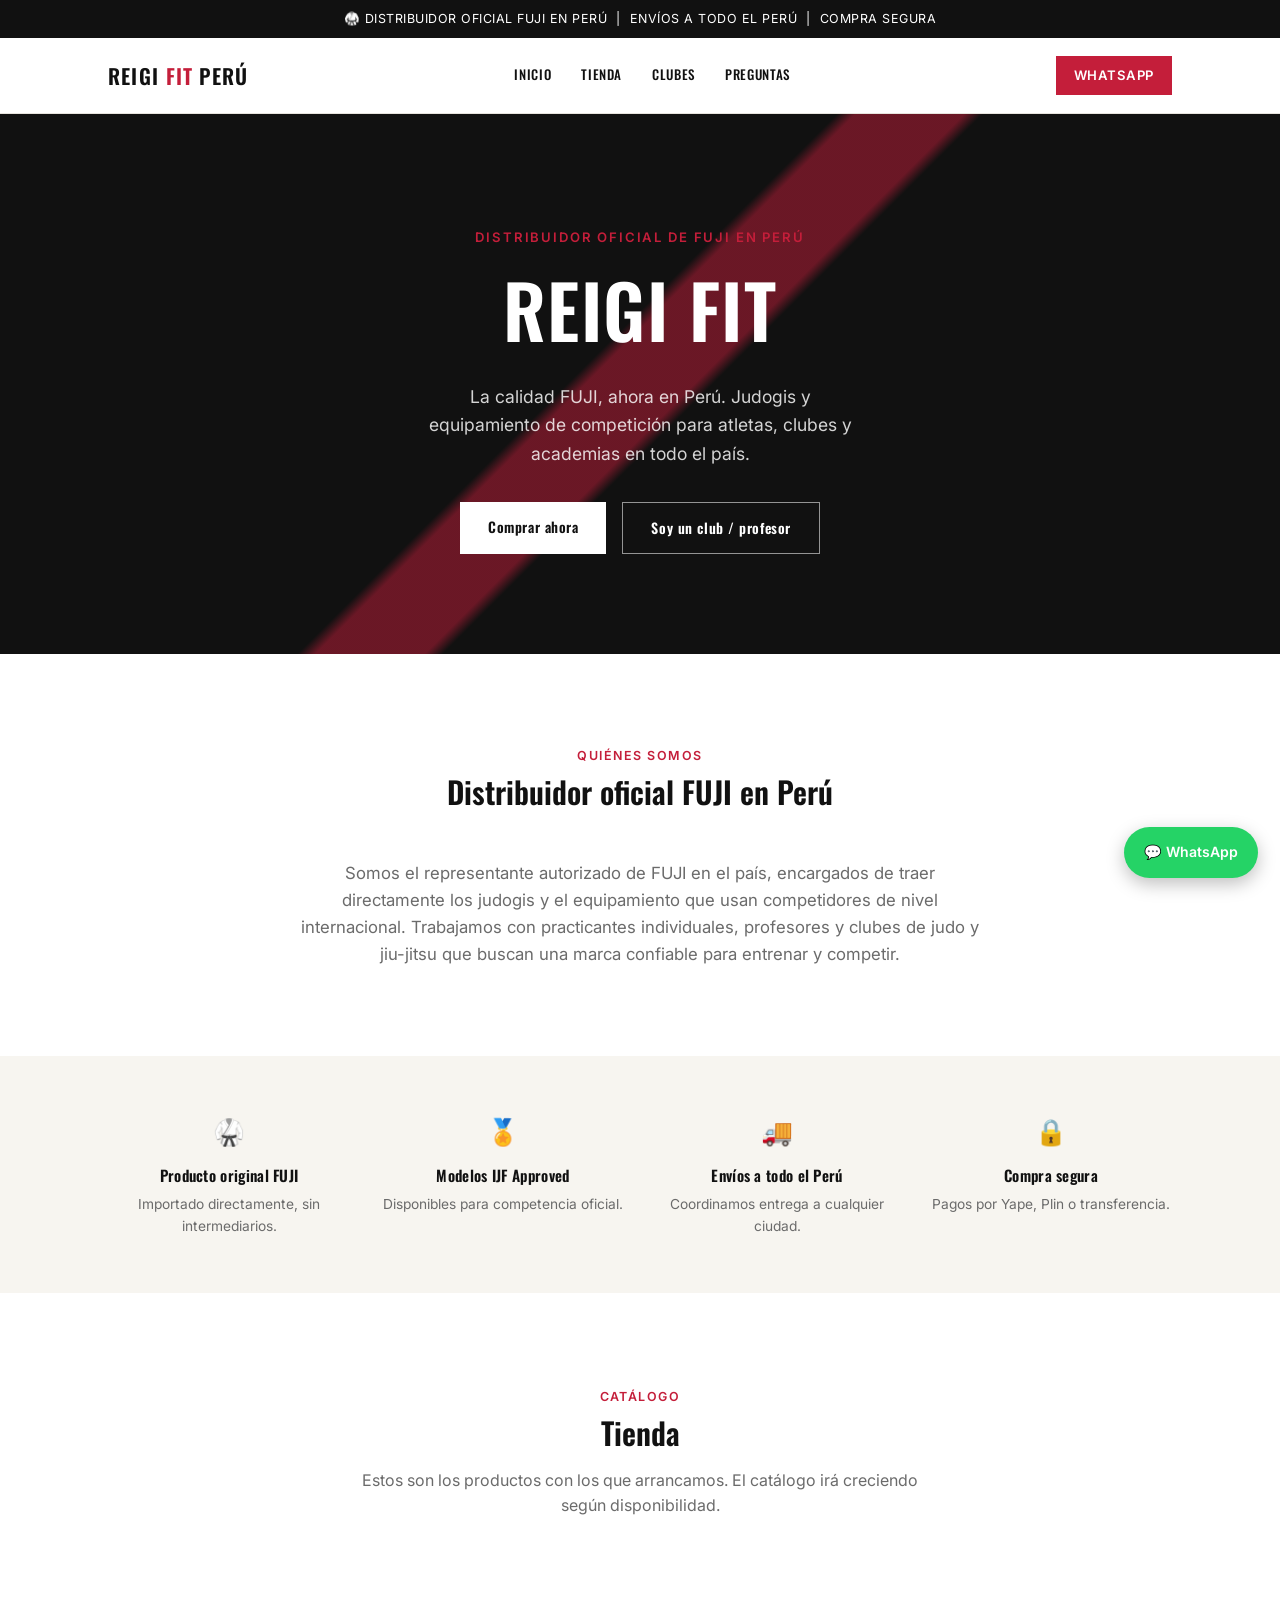
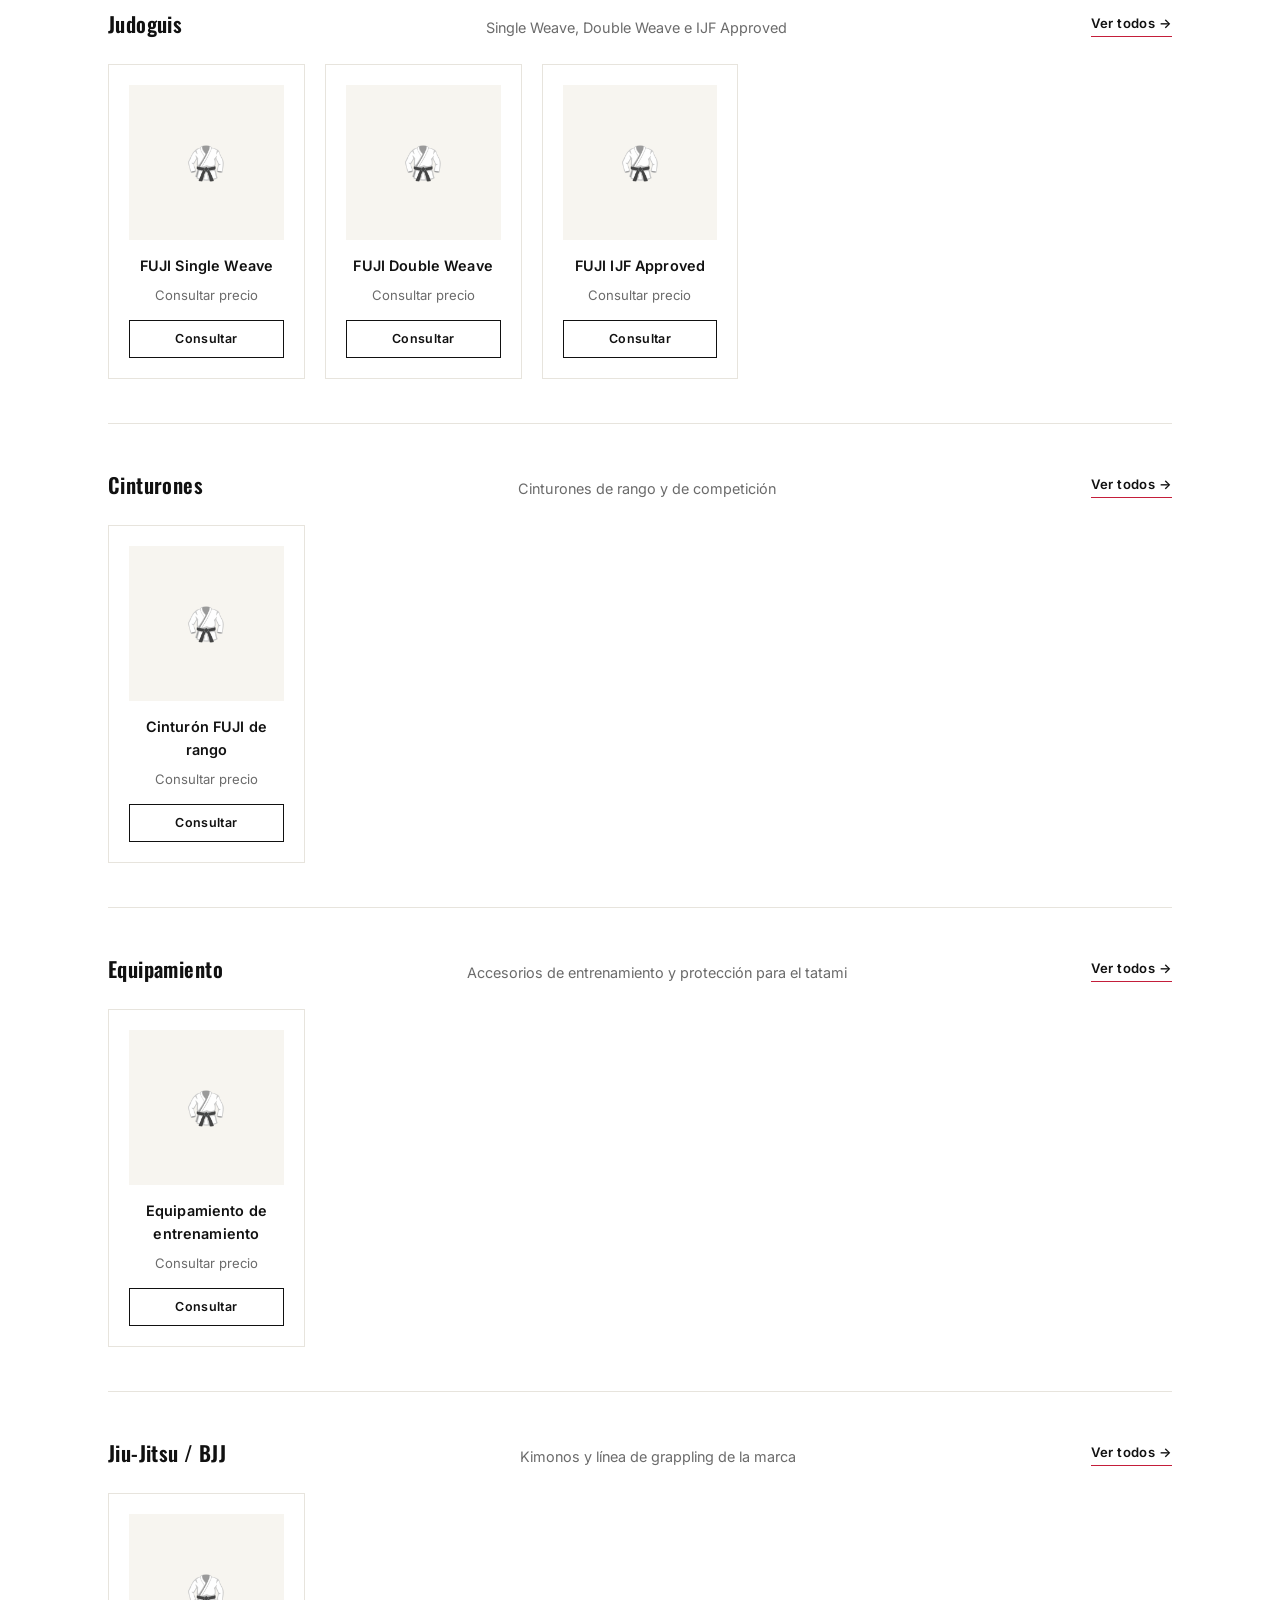
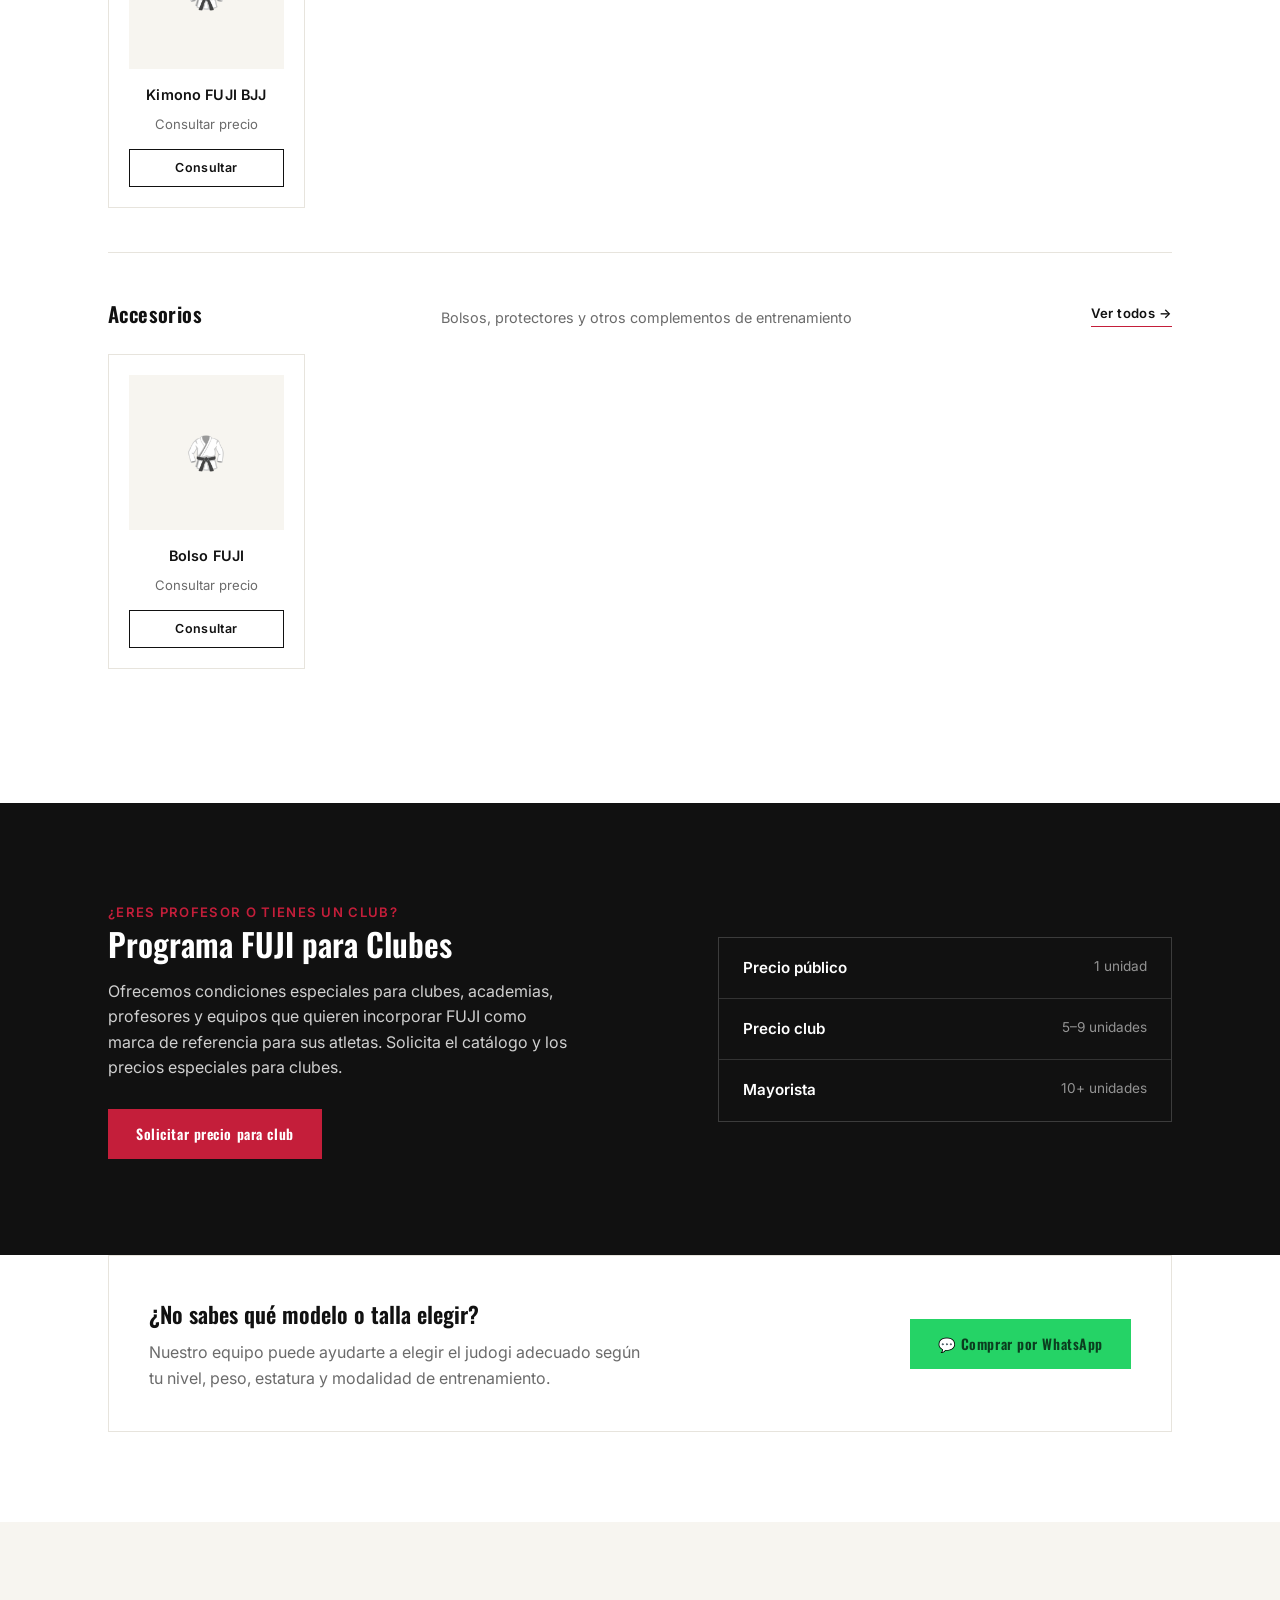
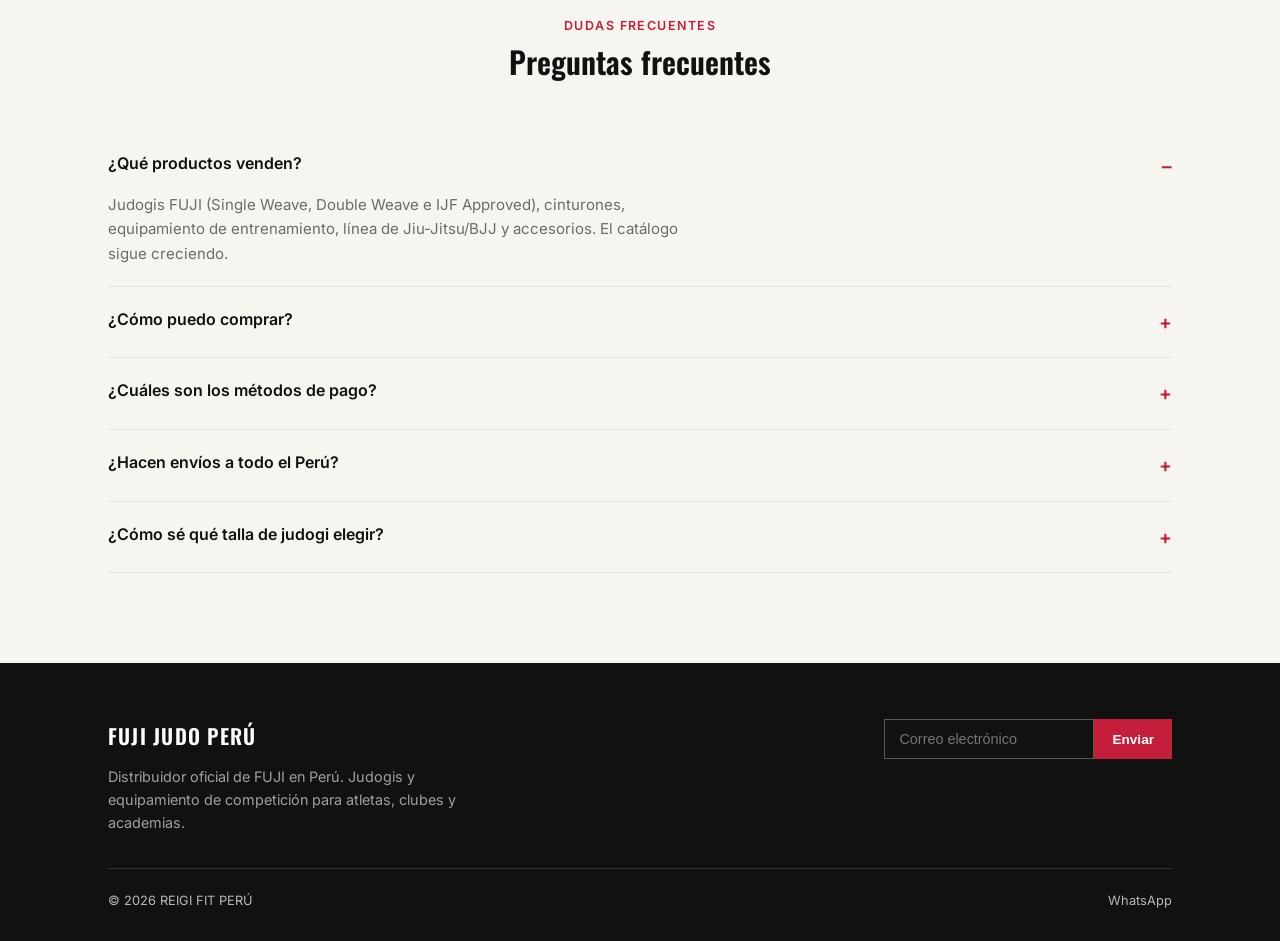
<file: index.html>
<!DOCTYPE html>
<html lang="es">
<head>
<meta charset="UTF-8">
<meta name="viewport" content="width=device-width, initial-scale=1, viewport-fit=cover">
<title>REIGI FIT — Distribuidor Oficial de FUJI</title>
<link rel="preconnect" href="https://fonts.googleapis.com">
<link rel="preconnect" href="https://fonts.gstatic.com" crossorigin>
<link href="https://fonts.googleapis.com/css2?family=Oswald:wght@400;500;600;700&family=Inter:wght@400;500;600&display=swap" rel="stylesheet">
<link rel="stylesheet" href="styles.css">
</head>
<body>

<div class="announce">🥋 DISTRIBUIDOR OFICIAL FUJI EN PERÚ &nbsp;|&nbsp; ENVÍOS A TODO EL PERÚ &nbsp;|&nbsp; COMPRA SEGURA</div>

<header>
  <div class="navrow">
    <a class="brand" href="index.html">REIGI <span>FIT</span> PERÚ</a>
    <nav class="links">
      <ul>
        <li><a href="#inicio">INICIO</a></li>
        <li class="dropdown">
          <a href="#tienda">TIENDA</a>
          <ul>
            <li><a href="judoguis.html">Judoguis</a></li>
            <li><a href="cinturones.html">Cinturones</a></li>
            <li><a href="equipamiento.html">Equipamiento</a></li>
            <li><a href="bjj.html">Jiu-Jitsu / BJJ</a></li>
            <li><a href="accesorios.html">Accesorios</a></li>
          </ul>
        </li>
        <li><a href="#clubes">CLUBES</a></li>
        <li><a href="#faq">PREGUNTAS</a></li>
      </ul>
    </nav>
    <div class="nav-actions">
      <a class="wa-btn" href="https://wa.me/51900000000?text=Hola%2C%20quiero%20más%20información%20sobre%20productos%20FUJI" target="_blank" rel="noopener">WHATSAPP</a>
      <button class="hamburger" aria-label="Abrir menú" aria-expanded="false" onclick="toggleMobileMenu()">
        <span></span><span></span><span></span>
      </button>
    </div>
  </div>
  <nav class="mobile-menu" id="mobileMenu">
    <a href="#inicio">Inicio</a>
    <details>
      <summary>Tienda</summary>
        <a href="judoguis.html">Judoguis</a>
        <a href="cinturones.html">Cinturones</a>
        <a href="equipamiento.html">Equipamiento</a>
        <a href="bjj.html">Jiu-Jitsu / BJJ</a>
        <a href="accesorios.html">Accesorios</a>
    </details>
    <a href="#clubes">Clubes</a>
    <a href="#faq">Preguntas</a>
    <a class="mobile-wa" href="https://wa.me/51900000000?text=Hola%2C%20quiero%20más%20información%20sobre%20productos%20FUJI" target="_blank" rel="noopener">💬 Escribir por WhatsApp</a>
  </nav>
</header>

<section class="hero" id="inicio">
  <div class="hero-inner">
    <span class="kicker">DISTRIBUIDOR OFICIAL DE FUJI EN PERÚ</span>
    <h1>REIGI FIT</h1>
    <p>La calidad FUJI, ahora en Perú. Judogis y equipamiento de competición para atletas, clubes y academias en todo el país.</p>
    <div class="btnrow">
      <a class="btn btn-primary" href="#tienda">Comprar ahora</a>
      <a class="btn btn-outline" href="#clubes">Soy un club / profesor</a>
    </div>
  </div>
</section>

<section class="distrib">
  <div class="wrap">
    <div class="section-head">
      <span class="kicker">QUIÉNES SOMOS</span>
      <h2>Distribuidor oficial FUJI en Perú</h2>
    </div>
    <p>Somos el representante autorizado de FUJI en el país, encargados de traer directamente los judogis y el equipamiento que usan competidores de nivel internacional. Trabajamos con practicantes individuales, profesores y clubes de judo y jiu-jitsu que buscan una marca confiable para entrenar y competir.</p>
  </div>
</section>

<section class="features">
  <div class="wrap feat-grid">
    <div>
      <div class="icon">🥋</div>
      <h3>Producto original FUJI</h3>
      <p>Importado directamente, sin intermediarios.</p>
    </div>
    <div>
      <div class="icon">🏅</div>
      <h3>Modelos IJF Approved</h3>
      <p>Disponibles para competencia oficial.</p>
    </div>
    <div>
      <div class="icon">🚚</div>
      <h3>Envíos a todo el Perú</h3>
      <p>Coordinamos entrega a cualquier ciudad.</p>
    </div>
    <div>
      <div class="icon">🔒</div>
      <h3>Compra segura</h3>
      <p>Pagos por Yape, Plin o transferencia.</p>
    </div>
  </div>
</section>

<section class="tienda" id="tienda">
  <div class="wrap">
    <div class="section-head">
      <span class="kicker">CATÁLOGO</span>
      <h2>Tienda</h2>
      <p>Estos son los productos con los que arrancamos. El catálogo irá creciendo según disponibilidad.</p>
    </div>


    <div class="category-block" id="judoguis">
      <div class="cat-header">
        <h3>Judoguis</h3>
        <p>Single Weave, Double Weave e IJF Approved</p>
        <a class="cat-view-all" href="judoguis.html">Ver todos →</a>
      </div>
      <div class="product-grid">
        <div class="product-card">
          <a class="product-link" href="fuji-single-weave.html">
            <div class="product-img">🥋</div>
            <h4>FUJI Single Weave</h4>
          </a>
          <div class="price">Consultar precio</div>
          <a class="btn-add" href="https://wa.me/51900000000?text=Hola%2C%20quiero%20consultar%20el%20FUJI%20Single%20Weave" target="_blank" rel="noopener">Consultar</a>
        </div>
        <div class="product-card">
          <a class="product-link" href="fuji-double-weave.html">
            <div class="product-img">🥋</div>
            <h4>FUJI Double Weave</h4>
          </a>
          <div class="price">Consultar precio</div>
          <a class="btn-add" href="https://wa.me/51900000000?text=Hola%2C%20quiero%20consultar%20el%20FUJI%20Double%20Weave" target="_blank" rel="noopener">Consultar</a>
        </div>
        <div class="product-card">
          <a class="product-link" href="fuji-ijf-approved.html">
            <div class="product-img">🥋</div>
            <h4>FUJI IJF Approved</h4>
          </a>
          <div class="price">Consultar precio</div>
          <a class="btn-add" href="https://wa.me/51900000000?text=Hola%2C%20quiero%20consultar%20el%20FUJI%20IJF%20Approved" target="_blank" rel="noopener">Consultar</a>
        </div>
      </div>
    </div>

    <div class="category-block" id="cinturones">
      <div class="cat-header">
        <h3>Cinturones</h3>
        <p>Cinturones de rango y de competición</p>
        <a class="cat-view-all" href="cinturones.html">Ver todos →</a>
      </div>
      <div class="product-grid">
        <div class="product-card">
          <a class="product-link" href="cinturon-fuji-rango.html">
            <div class="product-img">🥋</div>
            <h4>Cinturón FUJI de rango</h4>
          </a>
          <div class="price">Consultar precio</div>
          <a class="btn-add" href="https://wa.me/51900000000?text=Hola%2C%20quiero%20consultar%20cinturones%20FUJI" target="_blank" rel="noopener">Consultar</a>
        </div>
      </div>
    </div>

    <div class="category-block" id="equipamiento">
      <div class="cat-header">
        <h3>Equipamiento</h3>
        <p>Accesorios de entrenamiento y protección para el tatami</p>
        <a class="cat-view-all" href="equipamiento.html">Ver todos →</a>
      </div>
      <div class="product-grid">
        <div class="product-card">
          <a class="product-link" href="equipamiento-entrenamiento.html">
            <div class="product-img">🥋</div>
            <h4>Equipamiento de entrenamiento</h4>
          </a>
          <div class="price">Consultar precio</div>
          <a class="btn-add" href="https://wa.me/51900000000?text=Hola%2C%20quiero%20consultar%20equipamiento%20FUJI" target="_blank" rel="noopener">Consultar</a>
        </div>
      </div>
    </div>

    <div class="category-block" id="bjj">
      <div class="cat-header">
        <h3>Jiu-Jitsu / BJJ</h3>
        <p>Kimonos y línea de grappling de la marca</p>
        <a class="cat-view-all" href="bjj.html">Ver todos →</a>
      </div>
      <div class="product-grid">
        <div class="product-card">
          <a class="product-link" href="kimono-fuji-bjj.html">
            <div class="product-img">🥋</div>
            <h4>Kimono FUJI BJJ</h4>
          </a>
          <div class="price">Consultar precio</div>
          <a class="btn-add" href="https://wa.me/51900000000?text=Hola%2C%20quiero%20consultar%20la%20línea%20BJJ%20FUJI" target="_blank" rel="noopener">Consultar</a>
        </div>
      </div>
    </div>

    <div class="category-block" id="accesorios">
      <div class="cat-header">
        <h3>Accesorios</h3>
        <p>Bolsos, protectores y otros complementos de entrenamiento</p>
        <a class="cat-view-all" href="accesorios.html">Ver todos →</a>
      </div>
      <div class="product-grid">
        <div class="product-card">
          <a class="product-link" href="bolso-fuji.html">
            <div class="product-img">🥋</div>
            <h4>Bolso FUJI</h4>
          </a>
          <div class="price">Consultar precio</div>
          <a class="btn-add" href="https://wa.me/51900000000?text=Hola%2C%20quiero%20consultar%20accesorios%20FUJI" target="_blank" rel="noopener">Consultar</a>
        </div>
      </div>
    </div>

  </div>
</section>

<section class="clubes" id="clubes">
  <div class="wrap">
    <div>
      <span class="kicker">¿ERES PROFESOR O TIENES UN CLUB?</span>
      <h2>Programa FUJI para Clubes</h2>
      <p>Ofrecemos condiciones especiales para clubes, academias, profesores y equipos que quieren incorporar FUJI como marca de referencia para sus atletas. Solicita el catálogo y los precios especiales para clubes.</p>
      <a class="btn btn-primary" href="https://wa.me/51900000000?text=Hola%2C%20tengo%20un%20club%2Facademia%20y%20quiero%20información%20sobre%20precios%20especiales%20FUJI" target="_blank" rel="noopener">Solicitar precio para club</a>
    </div>
    <div class="tier-card">
      <div class="tier"><span class="name">Precio público</span><span class="qty">1 unidad</span></div>
      <div class="tier"><span class="name">Precio club</span><span class="qty">5–9 unidades</span></div>
      <div class="tier"><span class="name">Mayorista</span><span class="qty">10+ unidades</span></div>
    </div>
  </div>
</section>

<section class="helper">
  <div class="wrap">
    <div class="box">
      <div>
        <h2>¿No sabes qué modelo o talla elegir?</h2>
        <p>Nuestro equipo puede ayudarte a elegir el judogi adecuado según tu nivel, peso, estatura y modalidad de entrenamiento.</p>
      </div>
      <a class="btn btn-wa" href="https://wa.me/51900000000?text=Hola%2C%20necesito%20ayuda%20para%20elegir%20mi%20judogi" target="_blank" rel="noopener">💬 Comprar por WhatsApp</a>
    </div>
  </div>
</section>

<section class="faq" id="faq">
  <div class="wrap">
    <div class="section-head">
      <span class="kicker">DUDAS FRECUENTES</span>
      <h2>Preguntas frecuentes</h2>
    </div>
    <details class="faq-item" open>
      <summary>¿Qué productos venden?</summary>
      <p>Judogis FUJI (Single Weave, Double Weave e IJF Approved), cinturones, equipamiento de entrenamiento, línea de Jiu-Jitsu/BJJ y accesorios. El catálogo sigue creciendo.</p>
    </details>
    <details class="faq-item">
      <summary>¿Cómo puedo comprar?</summary>
      <p>Escríbenos por WhatsApp con el modelo que te interesa y te confirmamos disponibilidad, talla y forma de pago.</p>
    </details>
    <details class="faq-item">
      <summary>¿Cuáles son los métodos de pago?</summary>
      <p>Aceptamos Yape, Plin y transferencia bancaria. Una vez realizado el pago, coordinamos el envío.</p>
    </details>
    <details class="faq-item">
      <summary>¿Hacen envíos a todo el Perú?</summary>
      <p>Sí, coordinamos envío a cualquier ciudad del país mediante agencia.</p>
    </details>
    <details class="faq-item">
      <summary>¿Cómo sé qué talla de judogi elegir?</summary>
      <p>Escríbenos indicando tu peso, estatura y modalidad (judo, BJJ) y te recomendamos la talla adecuada según la guía FUJI.</p>
    </details>
  </div>
</section>

<footer>
  <div class="wrap">
    <div class="foot-grid">
      <div>
        <div class="brand">FUJI JUDO PERÚ</div>
        <p>Distribuidor oficial de FUJI en Perú. Judogis y equipamiento de competición para atletas, clubes y academias.</p>
      </div>
      <div>
        <form class="newsletter" onsubmit="return false;">
          <input type="email" placeholder="Correo electrónico" required>
          <button type="submit">Enviar</button>
        </form>
      </div>
    </div>
    <div class="foot-bottom">
      <span>© 2026 REIGI FIT PERÚ</span>
      <a href="https://wa.me/51900000000" target="_blank" rel="noopener">WhatsApp</a>
    </div>
  </div>
</footer>

<a class="fab" href="https://wa.me/51900000000?text=Hola%2C%20quiero%20más%20información" target="_blank" rel="noopener">💬 WhatsApp</a>

<script src="site.js" defer></script>
</body>
</html>
</file>
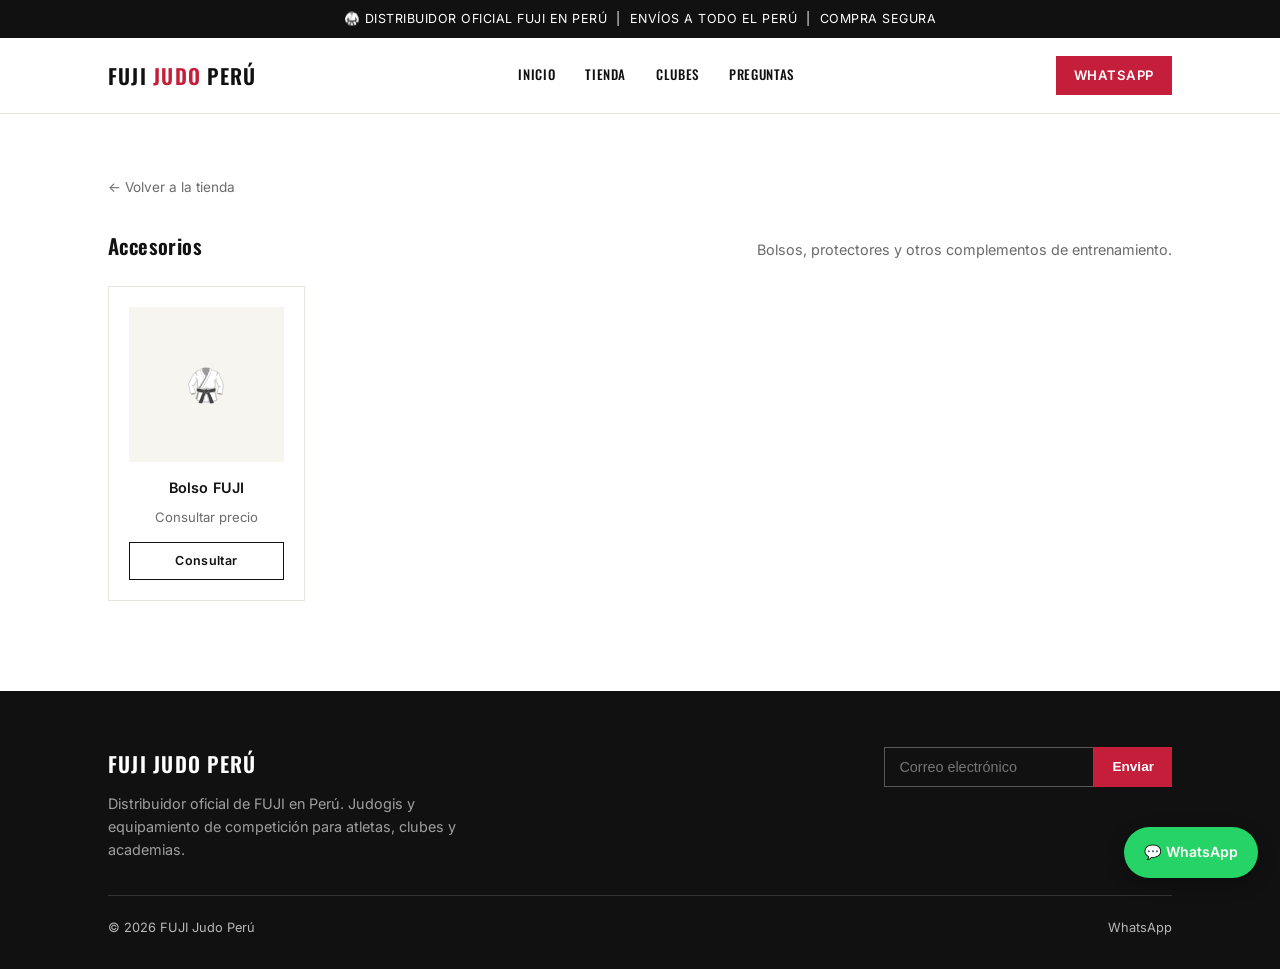
<file: accesorios.html>
<!DOCTYPE html>
<html lang="es">
<head>
<meta charset="UTF-8">
<meta name="viewport" content="width=device-width, initial-scale=1, viewport-fit=cover">
<title>Accesorios — FUJI Judo Perú</title>
<link rel="preconnect" href="https://fonts.googleapis.com">
<link rel="preconnect" href="https://fonts.gstatic.com" crossorigin>
<link href="https://fonts.googleapis.com/css2?family=Oswald:wght@400;500;600;700&family=Inter:wght@400;500;600&display=swap" rel="stylesheet">
<link rel="stylesheet" href="styles.css">
</head>
<body>

<div class="announce">🥋 DISTRIBUIDOR OFICIAL FUJI EN PERÚ &nbsp;|&nbsp; ENVÍOS A TODO EL PERÚ &nbsp;|&nbsp; COMPRA SEGURA</div>

<header>
  <div class="navrow">
    <a class="brand" href="index.html">FUJI <span>JUDO</span> PERÚ</a>
    <nav class="links">
      <ul>
        <li><a href="index.html#inicio">INICIO</a></li>
        <li class="dropdown">
          <a href="index.html#tienda">TIENDA</a>
          <ul>
            <li><a href="judoguis.html">Judoguis</a></li>
            <li><a href="cinturones.html">Cinturones</a></li>
            <li><a href="equipamiento.html">Equipamiento</a></li>
            <li><a href="bjj.html">Jiu-Jitsu / BJJ</a></li>
            <li><a href="accesorios.html">Accesorios</a></li>
          </ul>
        </li>
        <li><a href="index.html#clubes">CLUBES</a></li>
        <li><a href="index.html#faq">PREGUNTAS</a></li>
      </ul>
    </nav>
    <div class="nav-actions">
      <a class="wa-btn" href="https://wa.me/51900000000?text=Hola%2C%20quiero%20más%20información%20sobre%20productos%20FUJI" target="_blank" rel="noopener">WHATSAPP</a>
      <button class="hamburger" aria-label="Abrir menú" aria-expanded="false" onclick="toggleMobileMenu()">
        <span></span><span></span><span></span>
      </button>
    </div>
  </div>
  <nav class="mobile-menu" id="mobileMenu">
    <a href="index.html#inicio">Inicio</a>
    <details>
      <summary>Tienda</summary>
        <a href="judoguis.html">Judoguis</a>
        <a href="cinturones.html">Cinturones</a>
        <a href="equipamiento.html">Equipamiento</a>
        <a href="bjj.html">Jiu-Jitsu / BJJ</a>
        <a href="accesorios.html">Accesorios</a>
    </details>
    <a href="index.html#clubes">Clubes</a>
    <a href="index.html#faq">Preguntas</a>
    <a class="mobile-wa" href="https://wa.me/51900000000?text=Hola%2C%20quiero%20más%20información%20sobre%20productos%20FUJI" target="_blank" rel="noopener">💬 Escribir por WhatsApp</a>
  </nav>
</header>

<section class="category-page">
  <div class="wrap">
    <a class="back-link" href="index.html#tienda">← Volver a la tienda</a>
    <div class="cat-header">
      <h3>Accesorios</h3>
      <p>Bolsos, protectores y otros complementos de entrenamiento.</p>
    </div>
    <div class="product-grid">
        <div class="product-card">
          <a class="product-link" href="bolso-fuji.html">
            <div class="product-img">🥋</div>
            <h4>Bolso FUJI</h4>
          </a>
          <div class="price">Consultar precio</div>
          <a class="btn-add" href="https://wa.me/51900000000?text=Hola%2C%20quiero%20consultar%20accesorios%20FUJI" target="_blank" rel="noopener">Consultar</a>
        </div>
    </div>

  </div>
</section>

<footer>
  <div class="wrap">
    <div class="foot-grid">
      <div>
        <div class="brand">FUJI JUDO PERÚ</div>
        <p>Distribuidor oficial de FUJI en Perú. Judogis y equipamiento de competición para atletas, clubes y academias.</p>
      </div>
      <div>
        <form class="newsletter" onsubmit="return false;">
          <input type="email" placeholder="Correo electrónico" required>
          <button type="submit">Enviar</button>
        </form>
      </div>
    </div>
    <div class="foot-bottom">
      <span>© 2026 FUJI Judo Perú</span>
      <a href="https://wa.me/51900000000" target="_blank" rel="noopener">WhatsApp</a>
    </div>
  </div>
</footer>

<a class="fab" href="https://wa.me/51900000000?text=Hola%2C%20quiero%20más%20información" target="_blank" rel="noopener">💬 WhatsApp</a>

<script src="site.js" defer></script>
</body>
</html>
</file>
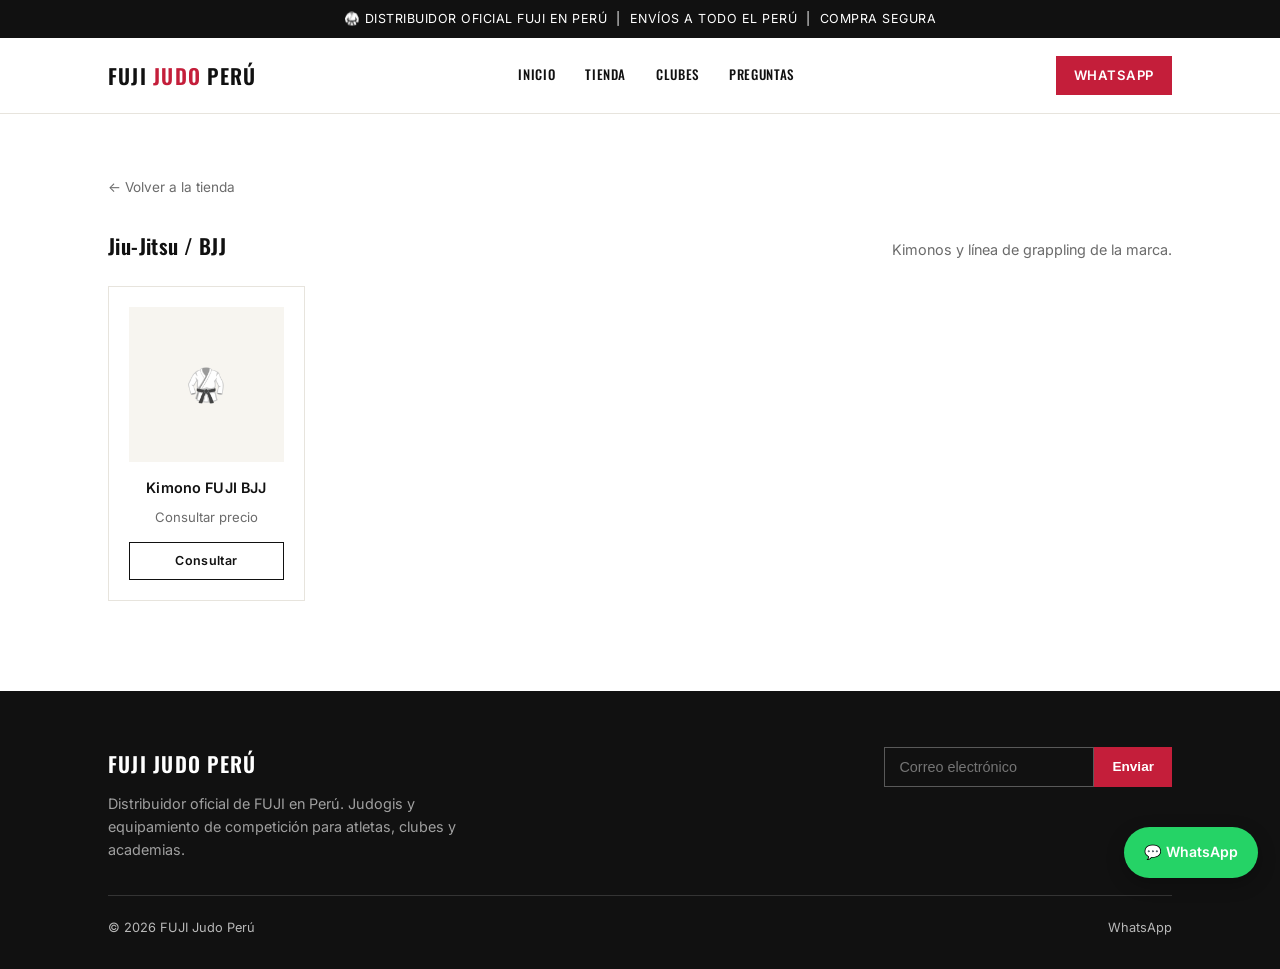
<file: bjj.html>
<!DOCTYPE html>
<html lang="es">
<head>
<meta charset="UTF-8">
<meta name="viewport" content="width=device-width, initial-scale=1, viewport-fit=cover">
<title>Jiu-Jitsu / BJJ — FUJI Judo Perú</title>
<link rel="preconnect" href="https://fonts.googleapis.com">
<link rel="preconnect" href="https://fonts.gstatic.com" crossorigin>
<link href="https://fonts.googleapis.com/css2?family=Oswald:wght@400;500;600;700&family=Inter:wght@400;500;600&display=swap" rel="stylesheet">
<link rel="stylesheet" href="styles.css">
</head>
<body>

<div class="announce">🥋 DISTRIBUIDOR OFICIAL FUJI EN PERÚ &nbsp;|&nbsp; ENVÍOS A TODO EL PERÚ &nbsp;|&nbsp; COMPRA SEGURA</div>

<header>
  <div class="navrow">
    <a class="brand" href="index.html">FUJI <span>JUDO</span> PERÚ</a>
    <nav class="links">
      <ul>
        <li><a href="index.html#inicio">INICIO</a></li>
        <li class="dropdown">
          <a href="index.html#tienda">TIENDA</a>
          <ul>
            <li><a href="judoguis.html">Judoguis</a></li>
            <li><a href="cinturones.html">Cinturones</a></li>
            <li><a href="equipamiento.html">Equipamiento</a></li>
            <li><a href="bjj.html">Jiu-Jitsu / BJJ</a></li>
            <li><a href="accesorios.html">Accesorios</a></li>
          </ul>
        </li>
        <li><a href="index.html#clubes">CLUBES</a></li>
        <li><a href="index.html#faq">PREGUNTAS</a></li>
      </ul>
    </nav>
    <div class="nav-actions">
      <a class="wa-btn" href="https://wa.me/51900000000?text=Hola%2C%20quiero%20más%20información%20sobre%20productos%20FUJI" target="_blank" rel="noopener">WHATSAPP</a>
      <button class="hamburger" aria-label="Abrir menú" aria-expanded="false" onclick="toggleMobileMenu()">
        <span></span><span></span><span></span>
      </button>
    </div>
  </div>
  <nav class="mobile-menu" id="mobileMenu">
    <a href="index.html#inicio">Inicio</a>
    <details>
      <summary>Tienda</summary>
        <a href="judoguis.html">Judoguis</a>
        <a href="cinturones.html">Cinturones</a>
        <a href="equipamiento.html">Equipamiento</a>
        <a href="bjj.html">Jiu-Jitsu / BJJ</a>
        <a href="accesorios.html">Accesorios</a>
    </details>
    <a href="index.html#clubes">Clubes</a>
    <a href="index.html#faq">Preguntas</a>
    <a class="mobile-wa" href="https://wa.me/51900000000?text=Hola%2C%20quiero%20más%20información%20sobre%20productos%20FUJI" target="_blank" rel="noopener">💬 Escribir por WhatsApp</a>
  </nav>
</header>

<section class="category-page">
  <div class="wrap">
    <a class="back-link" href="index.html#tienda">← Volver a la tienda</a>
    <div class="cat-header">
      <h3>Jiu-Jitsu / BJJ</h3>
      <p>Kimonos y línea de grappling de la marca.</p>
    </div>
    <div class="product-grid">
        <div class="product-card">
          <a class="product-link" href="kimono-fuji-bjj.html">
            <div class="product-img">🥋</div>
            <h4>Kimono FUJI BJJ</h4>
          </a>
          <div class="price">Consultar precio</div>
          <a class="btn-add" href="https://wa.me/51900000000?text=Hola%2C%20quiero%20consultar%20la%20línea%20BJJ%20FUJI" target="_blank" rel="noopener">Consultar</a>
        </div>
    </div>
  </div>
</section>

<footer>
  <div class="wrap">
    <div class="foot-grid">
      <div>
        <div class="brand">FUJI JUDO PERÚ</div>
        <p>Distribuidor oficial de FUJI en Perú. Judogis y equipamiento de competición para atletas, clubes y academias.</p>
      </div>
      <div>
        <form class="newsletter" onsubmit="return false;">
          <input type="email" placeholder="Correo electrónico" required>
          <button type="submit">Enviar</button>
        </form>
      </div>
    </div>
    <div class="foot-bottom">
      <span>© 2026 FUJI Judo Perú</span>
      <a href="https://wa.me/51900000000" target="_blank" rel="noopener">WhatsApp</a>
    </div>
  </div>
</footer>

<a class="fab" href="https://wa.me/51900000000?text=Hola%2C%20quiero%20más%20información" target="_blank" rel="noopener">💬 WhatsApp</a>

<script src="site.js" defer></script>
</body>
</html>
</file>
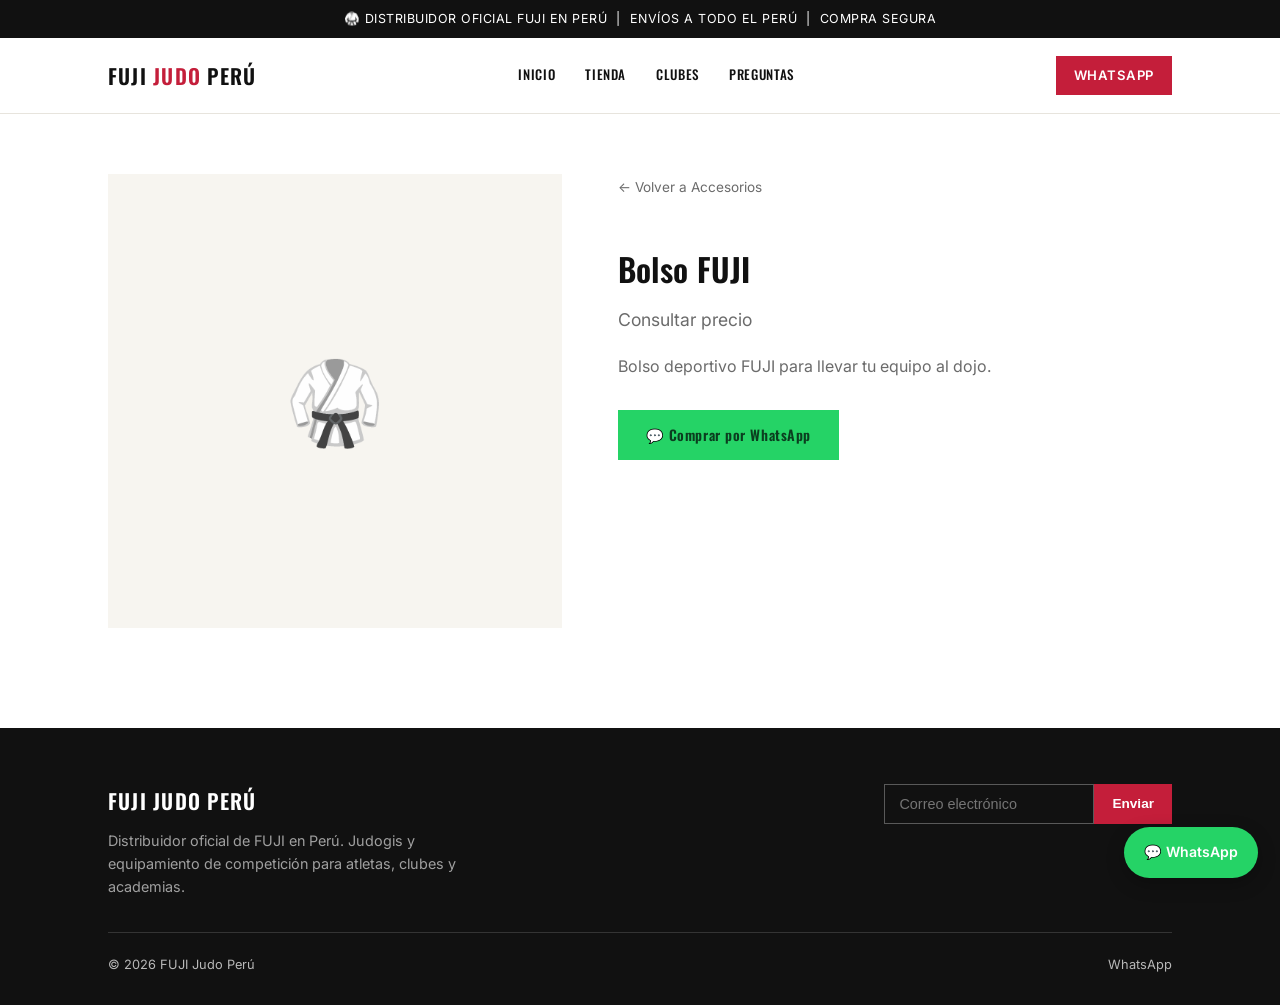
<file: bolso-fuji.html>
<!DOCTYPE html>
<html lang="es">
<head>
<meta charset="UTF-8">
<meta name="viewport" content="width=device-width, initial-scale=1, viewport-fit=cover">
<title>Bolso FUJI — FUJI Judo Perú</title>
<link rel="preconnect" href="https://fonts.googleapis.com">
<link rel="preconnect" href="https://fonts.gstatic.com" crossorigin>
<link href="https://fonts.googleapis.com/css2?family=Oswald:wght@400;500;600;700&family=Inter:wght@400;500;600&display=swap" rel="stylesheet">
<link rel="stylesheet" href="styles.css">
</head>
<body>

<div class="announce">🥋 DISTRIBUIDOR OFICIAL FUJI EN PERÚ &nbsp;|&nbsp; ENVÍOS A TODO EL PERÚ &nbsp;|&nbsp; COMPRA SEGURA</div>

<header>
  <div class="navrow">
    <a class="brand" href="index.html">FUJI <span>JUDO</span> PERÚ</a>
    <nav class="links">
      <ul>
        <li><a href="index.html#inicio">INICIO</a></li>
        <li class="dropdown">
          <a href="index.html#tienda">TIENDA</a>
          <ul>
            <li><a href="judoguis.html">Judoguis</a></li>
            <li><a href="cinturones.html">Cinturones</a></li>
            <li><a href="equipamiento.html">Equipamiento</a></li>
            <li><a href="bjj.html">Jiu-Jitsu / BJJ</a></li>
            <li><a href="accesorios.html">Accesorios</a></li>
          </ul>
        </li>
        <li><a href="index.html#clubes">CLUBES</a></li>
        <li><a href="index.html#faq">PREGUNTAS</a></li>
      </ul>
    </nav>
    <div class="nav-actions">
      <a class="wa-btn" href="https://wa.me/51900000000?text=Hola%2C%20quiero%20más%20información%20sobre%20productos%20FUJI" target="_blank" rel="noopener">WHATSAPP</a>
      <button class="hamburger" aria-label="Abrir menú" aria-expanded="false" onclick="toggleMobileMenu()">
        <span></span><span></span><span></span>
      </button>
    </div>
  </div>
  <nav class="mobile-menu" id="mobileMenu">
    <a href="index.html#inicio">Inicio</a>
    <details>
      <summary>Tienda</summary>
        <a href="judoguis.html">Judoguis</a>
        <a href="cinturones.html">Cinturones</a>
        <a href="equipamiento.html">Equipamiento</a>
        <a href="bjj.html">Jiu-Jitsu / BJJ</a>
        <a href="accesorios.html">Accesorios</a>
    </details>
    <a href="index.html#clubes">Clubes</a>
    <a href="index.html#faq">Preguntas</a>
    <a class="mobile-wa" href="https://wa.me/51900000000?text=Hola%2C%20quiero%20más%20información%20sobre%20productos%20FUJI" target="_blank" rel="noopener">💬 Escribir por WhatsApp</a>
  </nav>
</header>

<section class="product-page">
  <div class="wrap product-detail">
    <div class="product-detail-media">
      <div class="product-img-lg">🥋</div>
    </div>
    <div class="product-detail-info">
      <a class="back-link" href="accesorios.html">← Volver a Accesorios</a>
      <h1>Bolso FUJI</h1>
      <div class="price-lg">Consultar precio</div>
      <p class="product-desc">Bolso deportivo FUJI para llevar tu equipo al dojo.</p>
      <a class="btn btn-wa" href="https://wa.me/51900000000?text=Hola%2C%20quiero%20consultar%20accesorios%20FUJI" target="_blank" rel="noopener">💬 Comprar por WhatsApp</a>
    </div>
  </div>
</section>

<footer>
  <div class="wrap">
    <div class="foot-grid">
      <div>
        <div class="brand">FUJI JUDO PERÚ</div>
        <p>Distribuidor oficial de FUJI en Perú. Judogis y equipamiento de competición para atletas, clubes y academias.</p>
      </div>
      <div>
        <form class="newsletter" onsubmit="return false;">
          <input type="email" placeholder="Correo electrónico" required>
          <button type="submit">Enviar</button>
        </form>
      </div>
    </div>
    <div class="foot-bottom">
      <span>© 2026 FUJI Judo Perú</span>
      <a href="https://wa.me/51900000000" target="_blank" rel="noopener">WhatsApp</a>
    </div>
  </div>
</footer>

<a class="fab" href="https://wa.me/51900000000?text=Hola%2C%20quiero%20más%20información" target="_blank" rel="noopener">💬 WhatsApp</a>

<script src="site.js" defer></script>
</body>
</html>
</file>
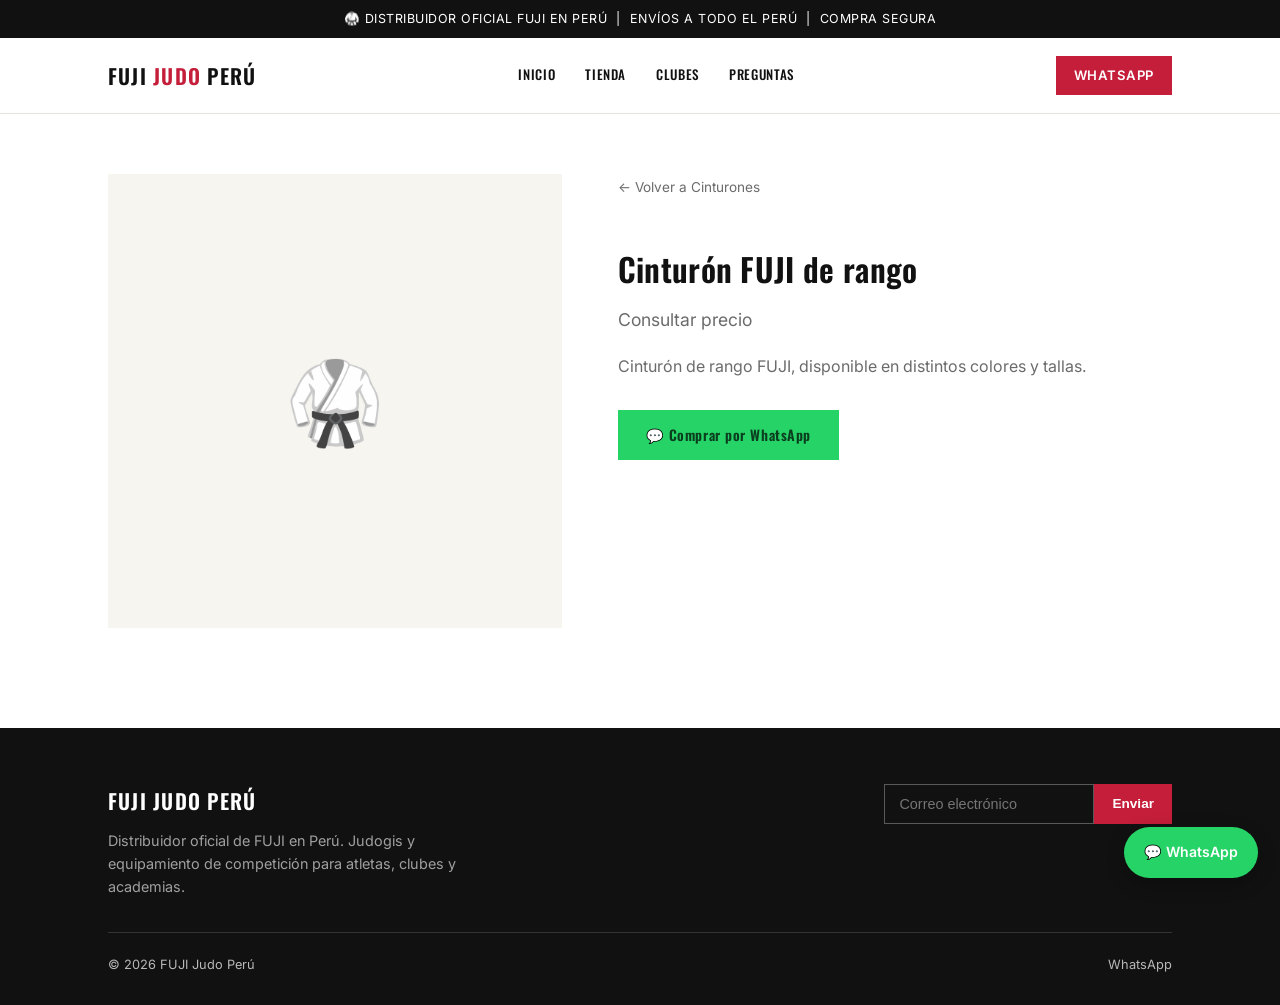
<file: cinturon-fuji-rango.html>
<!DOCTYPE html>
<html lang="es">
<head>
<meta charset="UTF-8">
<meta name="viewport" content="width=device-width, initial-scale=1, viewport-fit=cover">
<title>Cinturón FUJI de rango — FUJI Judo Perú</title>
<link rel="preconnect" href="https://fonts.googleapis.com">
<link rel="preconnect" href="https://fonts.gstatic.com" crossorigin>
<link href="https://fonts.googleapis.com/css2?family=Oswald:wght@400;500;600;700&family=Inter:wght@400;500;600&display=swap" rel="stylesheet">
<link rel="stylesheet" href="styles.css">
</head>
<body>

<div class="announce">🥋 DISTRIBUIDOR OFICIAL FUJI EN PERÚ &nbsp;|&nbsp; ENVÍOS A TODO EL PERÚ &nbsp;|&nbsp; COMPRA SEGURA</div>

<header>
  <div class="navrow">
    <a class="brand" href="index.html">FUJI <span>JUDO</span> PERÚ</a>
    <nav class="links">
      <ul>
        <li><a href="index.html#inicio">INICIO</a></li>
        <li class="dropdown">
          <a href="index.html#tienda">TIENDA</a>
          <ul>
            <li><a href="judoguis.html">Judoguis</a></li>
            <li><a href="cinturones.html">Cinturones</a></li>
            <li><a href="equipamiento.html">Equipamiento</a></li>
            <li><a href="bjj.html">Jiu-Jitsu / BJJ</a></li>
            <li><a href="accesorios.html">Accesorios</a></li>
          </ul>
        </li>
        <li><a href="index.html#clubes">CLUBES</a></li>
        <li><a href="index.html#faq">PREGUNTAS</a></li>
      </ul>
    </nav>
    <div class="nav-actions">
      <a class="wa-btn" href="https://wa.me/51900000000?text=Hola%2C%20quiero%20más%20información%20sobre%20productos%20FUJI" target="_blank" rel="noopener">WHATSAPP</a>
      <button class="hamburger" aria-label="Abrir menú" aria-expanded="false" onclick="toggleMobileMenu()">
        <span></span><span></span><span></span>
      </button>
    </div>
  </div>
  <nav class="mobile-menu" id="mobileMenu">
    <a href="index.html#inicio">Inicio</a>
    <details>
      <summary>Tienda</summary>
        <a href="judoguis.html">Judoguis</a>
        <a href="cinturones.html">Cinturones</a>
        <a href="equipamiento.html">Equipamiento</a>
        <a href="bjj.html">Jiu-Jitsu / BJJ</a>
        <a href="accesorios.html">Accesorios</a>
    </details>
    <a href="index.html#clubes">Clubes</a>
    <a href="index.html#faq">Preguntas</a>
    <a class="mobile-wa" href="https://wa.me/51900000000?text=Hola%2C%20quiero%20más%20información%20sobre%20productos%20FUJI" target="_blank" rel="noopener">💬 Escribir por WhatsApp</a>
  </nav>
</header>

<section class="product-page">
  <div class="wrap product-detail">
    <div class="product-detail-media">
      <div class="product-img-lg">🥋</div>
    </div>
    <div class="product-detail-info">
      <a class="back-link" href="cinturones.html">← Volver a Cinturones</a>
      <h1>Cinturón FUJI de rango</h1>
      <div class="price-lg">Consultar precio</div>
      <p class="product-desc">Cinturón de rango FUJI, disponible en distintos colores y tallas.</p>
      <a class="btn btn-wa" href="https://wa.me/51900000000?text=Hola%2C%20quiero%20consultar%20cinturones%20FUJI" target="_blank" rel="noopener">💬 Comprar por WhatsApp</a>
    </div>
  </div>
</section>

<footer>
  <div class="wrap">
    <div class="foot-grid">
      <div>
        <div class="brand">FUJI JUDO PERÚ</div>
        <p>Distribuidor oficial de FUJI en Perú. Judogis y equipamiento de competición para atletas, clubes y academias.</p>
      </div>
      <div>
        <form class="newsletter" onsubmit="return false;">
          <input type="email" placeholder="Correo electrónico" required>
          <button type="submit">Enviar</button>
        </form>
      </div>
    </div>
    <div class="foot-bottom">
      <span>© 2026 FUJI Judo Perú</span>
      <a href="https://wa.me/51900000000" target="_blank" rel="noopener">WhatsApp</a>
    </div>
  </div>
</footer>

<a class="fab" href="https://wa.me/51900000000?text=Hola%2C%20quiero%20más%20información" target="_blank" rel="noopener">💬 WhatsApp</a>

<script src="site.js" defer></script>
</body>
</html>
</file>
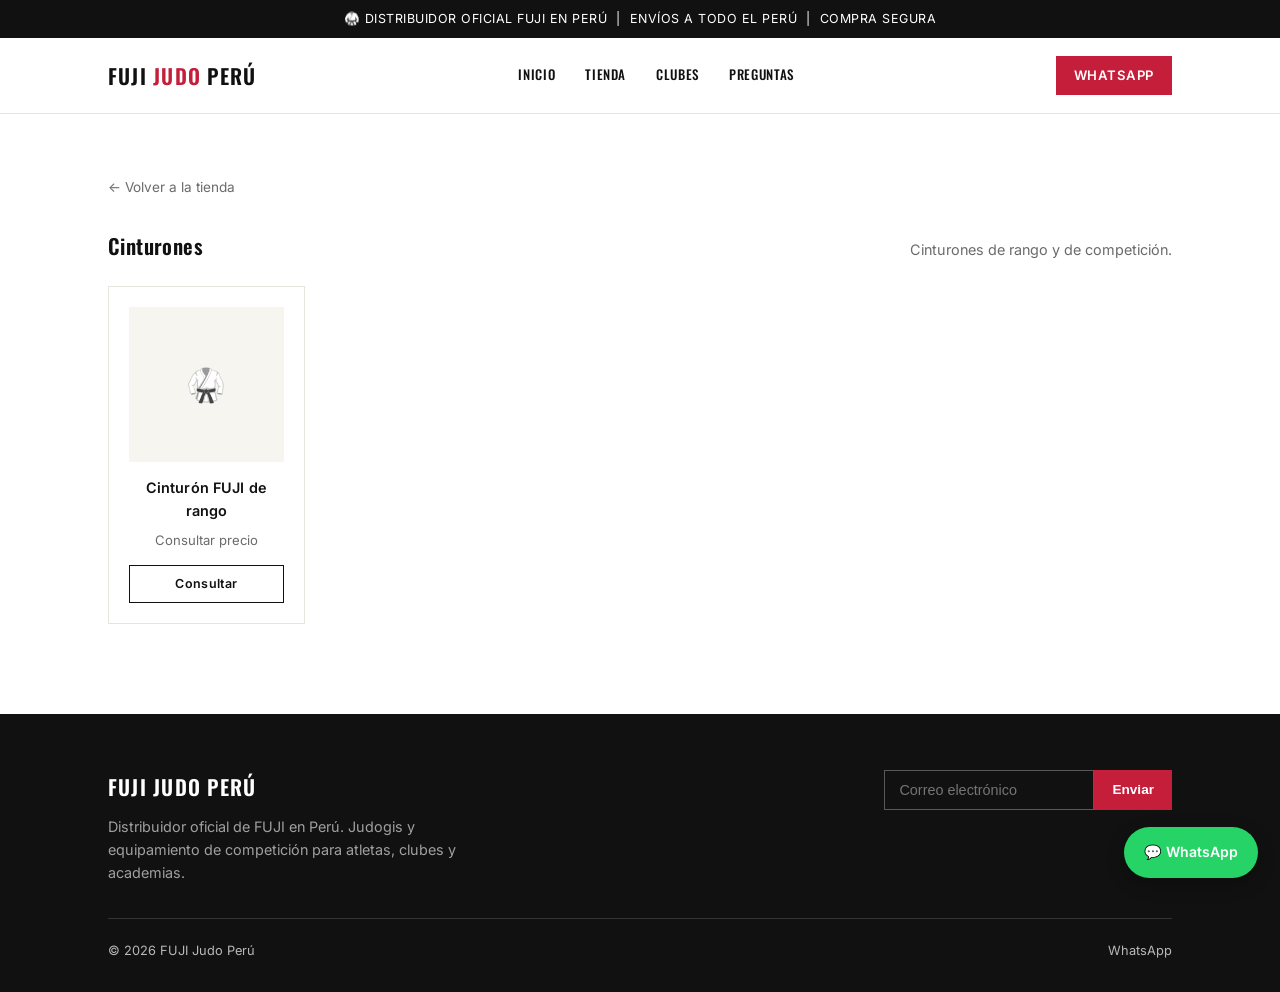
<file: cinturones.html>
<!DOCTYPE html>
<html lang="es">
<head>
<meta charset="UTF-8">
<meta name="viewport" content="width=device-width, initial-scale=1, viewport-fit=cover">
<title>Cinturones — FUJI Judo Perú</title>
<link rel="preconnect" href="https://fonts.googleapis.com">
<link rel="preconnect" href="https://fonts.gstatic.com" crossorigin>
<link href="https://fonts.googleapis.com/css2?family=Oswald:wght@400;500;600;700&family=Inter:wght@400;500;600&display=swap" rel="stylesheet">
<link rel="stylesheet" href="styles.css">
</head>
<body>

<div class="announce">🥋 DISTRIBUIDOR OFICIAL FUJI EN PERÚ &nbsp;|&nbsp; ENVÍOS A TODO EL PERÚ &nbsp;|&nbsp; COMPRA SEGURA</div>

<header>
  <div class="navrow">
    <a class="brand" href="index.html">FUJI <span>JUDO</span> PERÚ</a>
    <nav class="links">
      <ul>
        <li><a href="index.html#inicio">INICIO</a></li>
        <li class="dropdown">
          <a href="index.html#tienda">TIENDA</a>
          <ul>
            <li><a href="judoguis.html">Judoguis</a></li>
            <li><a href="cinturones.html">Cinturones</a></li>
            <li><a href="equipamiento.html">Equipamiento</a></li>
            <li><a href="bjj.html">Jiu-Jitsu / BJJ</a></li>
            <li><a href="accesorios.html">Accesorios</a></li>
          </ul>
        </li>
        <li><a href="index.html#clubes">CLUBES</a></li>
        <li><a href="index.html#faq">PREGUNTAS</a></li>
      </ul>
    </nav>
    <div class="nav-actions">
      <a class="wa-btn" href="https://wa.me/51900000000?text=Hola%2C%20quiero%20más%20información%20sobre%20productos%20FUJI" target="_blank" rel="noopener">WHATSAPP</a>
      <button class="hamburger" aria-label="Abrir menú" aria-expanded="false" onclick="toggleMobileMenu()">
        <span></span><span></span><span></span>
      </button>
    </div>
  </div>
  <nav class="mobile-menu" id="mobileMenu">
    <a href="index.html#inicio">Inicio</a>
    <details>
      <summary>Tienda</summary>
        <a href="judoguis.html">Judoguis</a>
        <a href="cinturones.html">Cinturones</a>
        <a href="equipamiento.html">Equipamiento</a>
        <a href="bjj.html">Jiu-Jitsu / BJJ</a>
        <a href="accesorios.html">Accesorios</a>
    </details>
    <a href="index.html#clubes">Clubes</a>
    <a href="index.html#faq">Preguntas</a>
    <a class="mobile-wa" href="https://wa.me/51900000000?text=Hola%2C%20quiero%20más%20información%20sobre%20productos%20FUJI" target="_blank" rel="noopener">💬 Escribir por WhatsApp</a>
  </nav>
</header>

<section class="category-page">
  <div class="wrap">
    <a class="back-link" href="index.html#tienda">← Volver a la tienda</a>
    <div class="cat-header">
      <h3>Cinturones</h3>
      <p>Cinturones de rango y de competición.</p>
    </div>
    <div class="product-grid">
        <div class="product-card">
          <a class="product-link" href="cinturon-fuji-rango.html">
            <div class="product-img">🥋</div>
            <h4>Cinturón FUJI de rango</h4>
          </a>
          <div class="price">Consultar precio</div>
          <a class="btn-add" href="https://wa.me/51900000000?text=Hola%2C%20quiero%20consultar%20cinturones%20FUJI" target="_blank" rel="noopener">Consultar</a>
        </div>
    </div>
  </div>
</section>

<footer>
  <div class="wrap">
    <div class="foot-grid">
      <div>
        <div class="brand">FUJI JUDO PERÚ</div>
        <p>Distribuidor oficial de FUJI en Perú. Judogis y equipamiento de competición para atletas, clubes y academias.</p>
      </div>
      <div>
        <form class="newsletter" onsubmit="return false;">
          <input type="email" placeholder="Correo electrónico" required>
          <button type="submit">Enviar</button>
        </form>
      </div>
    </div>
    <div class="foot-bottom">
      <span>© 2026 FUJI Judo Perú</span>
      <a href="https://wa.me/51900000000" target="_blank" rel="noopener">WhatsApp</a>
    </div>
  </div>
</footer>

<a class="fab" href="https://wa.me/51900000000?text=Hola%2C%20quiero%20más%20información" target="_blank" rel="noopener">💬 WhatsApp</a>

<script src="site.js" defer></script>
</body>
</html>
</file>
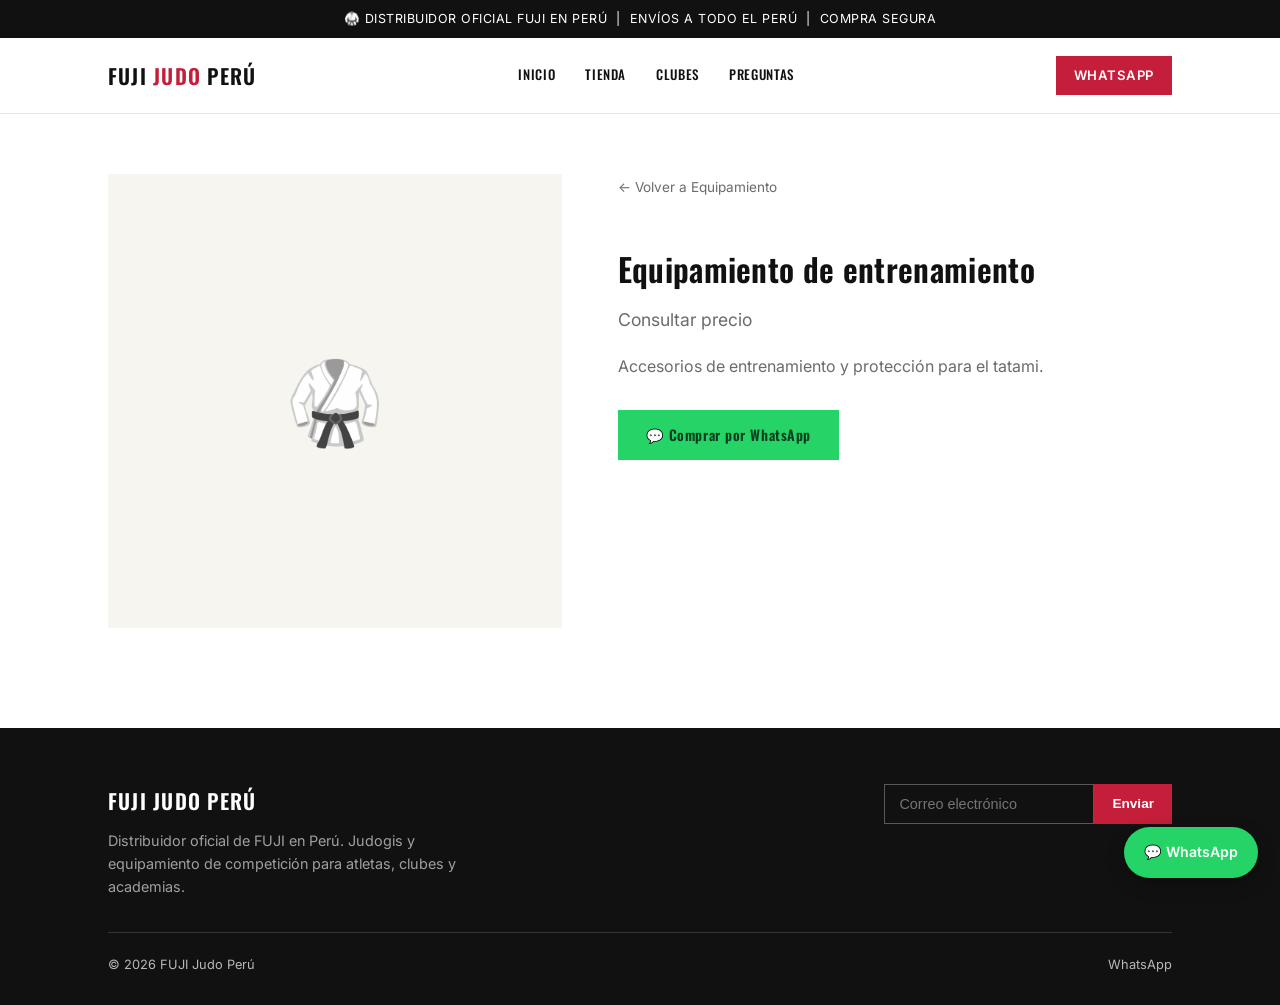
<file: equipamiento-entrenamiento.html>
<!DOCTYPE html>
<html lang="es">
<head>
<meta charset="UTF-8">
<meta name="viewport" content="width=device-width, initial-scale=1, viewport-fit=cover">
<title>Equipamiento de entrenamiento — FUJI Judo Perú</title>
<link rel="preconnect" href="https://fonts.googleapis.com">
<link rel="preconnect" href="https://fonts.gstatic.com" crossorigin>
<link href="https://fonts.googleapis.com/css2?family=Oswald:wght@400;500;600;700&family=Inter:wght@400;500;600&display=swap" rel="stylesheet">
<link rel="stylesheet" href="styles.css">
</head>
<body>

<div class="announce">🥋 DISTRIBUIDOR OFICIAL FUJI EN PERÚ &nbsp;|&nbsp; ENVÍOS A TODO EL PERÚ &nbsp;|&nbsp; COMPRA SEGURA</div>

<header>
  <div class="navrow">
    <a class="brand" href="index.html">FUJI <span>JUDO</span> PERÚ</a>
    <nav class="links">
      <ul>
        <li><a href="index.html#inicio">INICIO</a></li>
        <li class="dropdown">
          <a href="index.html#tienda">TIENDA</a>
          <ul>
            <li><a href="judoguis.html">Judoguis</a></li>
            <li><a href="cinturones.html">Cinturones</a></li>
            <li><a href="equipamiento.html">Equipamiento</a></li>
            <li><a href="bjj.html">Jiu-Jitsu / BJJ</a></li>
            <li><a href="accesorios.html">Accesorios</a></li>
          </ul>
        </li>
        <li><a href="index.html#clubes">CLUBES</a></li>
        <li><a href="index.html#faq">PREGUNTAS</a></li>
      </ul>
    </nav>
    <div class="nav-actions">
      <a class="wa-btn" href="https://wa.me/51900000000?text=Hola%2C%20quiero%20más%20información%20sobre%20productos%20FUJI" target="_blank" rel="noopener">WHATSAPP</a>
      <button class="hamburger" aria-label="Abrir menú" aria-expanded="false" onclick="toggleMobileMenu()">
        <span></span><span></span><span></span>
      </button>
    </div>
  </div>
  <nav class="mobile-menu" id="mobileMenu">
    <a href="index.html#inicio">Inicio</a>
    <details>
      <summary>Tienda</summary>
        <a href="judoguis.html">Judoguis</a>
        <a href="cinturones.html">Cinturones</a>
        <a href="equipamiento.html">Equipamiento</a>
        <a href="bjj.html">Jiu-Jitsu / BJJ</a>
        <a href="accesorios.html">Accesorios</a>
    </details>
    <a href="index.html#clubes">Clubes</a>
    <a href="index.html#faq">Preguntas</a>
    <a class="mobile-wa" href="https://wa.me/51900000000?text=Hola%2C%20quiero%20más%20información%20sobre%20productos%20FUJI" target="_blank" rel="noopener">💬 Escribir por WhatsApp</a>
  </nav>
</header>

<section class="product-page">
  <div class="wrap product-detail">
    <div class="product-detail-media">
      <div class="product-img-lg">🥋</div>
    </div>
    <div class="product-detail-info">
      <a class="back-link" href="equipamiento.html">← Volver a Equipamiento</a>
      <h1>Equipamiento de entrenamiento</h1>
      <div class="price-lg">Consultar precio</div>
      <p class="product-desc">Accesorios de entrenamiento y protección para el tatami.</p>
      <a class="btn btn-wa" href="https://wa.me/51900000000?text=Hola%2C%20quiero%20consultar%20equipamiento%20FUJI" target="_blank" rel="noopener">💬 Comprar por WhatsApp</a>
    </div>
  </div>
</section>

<footer>
  <div class="wrap">
    <div class="foot-grid">
      <div>
        <div class="brand">FUJI JUDO PERÚ</div>
        <p>Distribuidor oficial de FUJI en Perú. Judogis y equipamiento de competición para atletas, clubes y academias.</p>
      </div>
      <div>
        <form class="newsletter" onsubmit="return false;">
          <input type="email" placeholder="Correo electrónico" required>
          <button type="submit">Enviar</button>
        </form>
      </div>
    </div>
    <div class="foot-bottom">
      <span>© 2026 FUJI Judo Perú</span>
      <a href="https://wa.me/51900000000" target="_blank" rel="noopener">WhatsApp</a>
    </div>
  </div>
</footer>

<a class="fab" href="https://wa.me/51900000000?text=Hola%2C%20quiero%20más%20información" target="_blank" rel="noopener">💬 WhatsApp</a>

<script src="site.js" defer></script>
</body>
</html>
</file>
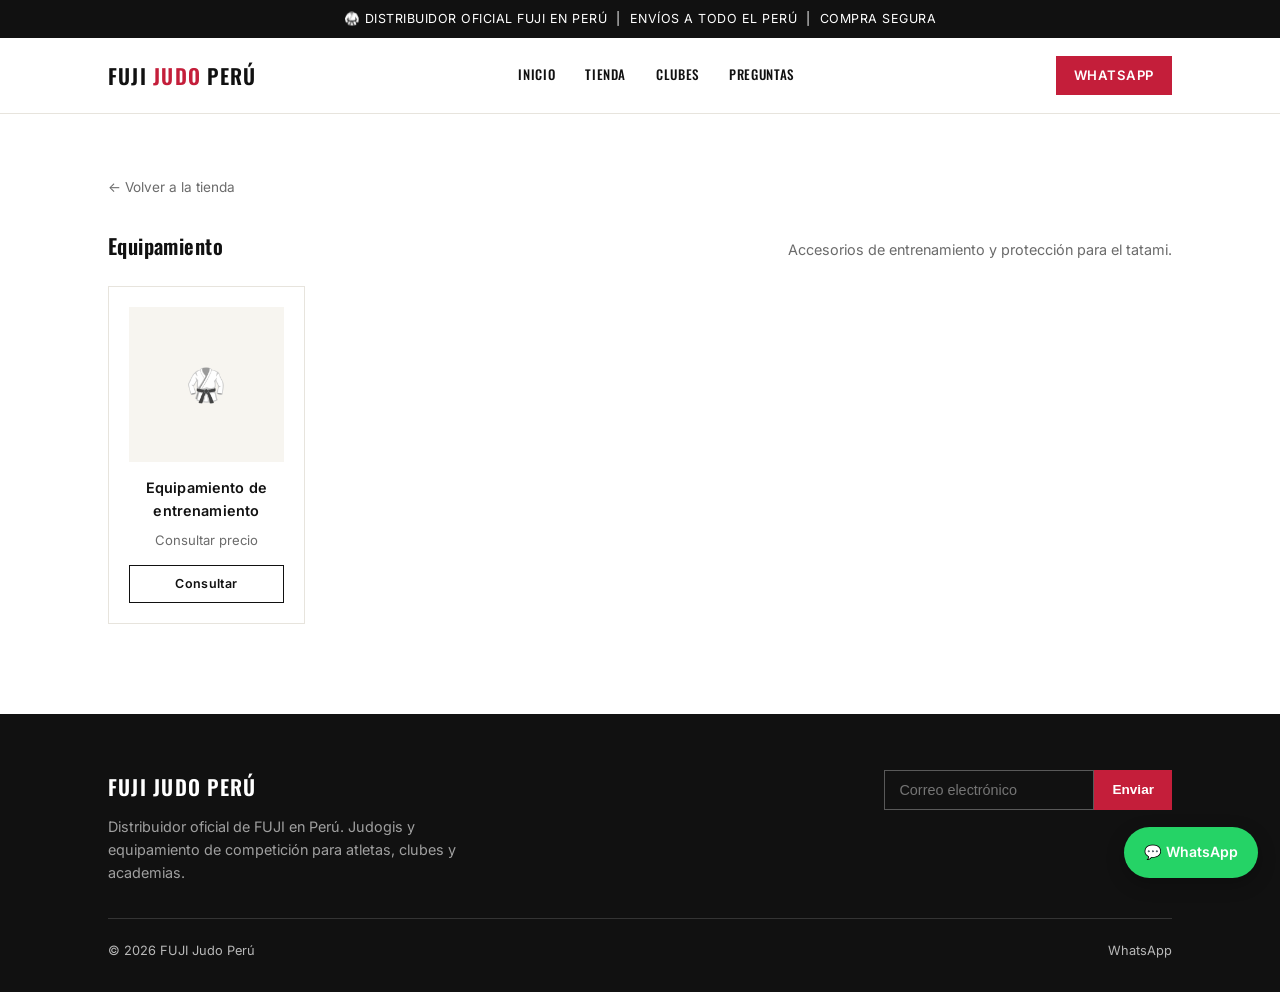
<file: equipamiento.html>
<!DOCTYPE html>
<html lang="es">
<head>
<meta charset="UTF-8">
<meta name="viewport" content="width=device-width, initial-scale=1, viewport-fit=cover">
<title>Equipamiento — FUJI Judo Perú</title>
<link rel="preconnect" href="https://fonts.googleapis.com">
<link rel="preconnect" href="https://fonts.gstatic.com" crossorigin>
<link href="https://fonts.googleapis.com/css2?family=Oswald:wght@400;500;600;700&family=Inter:wght@400;500;600&display=swap" rel="stylesheet">
<link rel="stylesheet" href="styles.css">
</head>
<body>

<div class="announce">🥋 DISTRIBUIDOR OFICIAL FUJI EN PERÚ &nbsp;|&nbsp; ENVÍOS A TODO EL PERÚ &nbsp;|&nbsp; COMPRA SEGURA</div>

<header>
  <div class="navrow">
    <a class="brand" href="index.html">FUJI <span>JUDO</span> PERÚ</a>
    <nav class="links">
      <ul>
        <li><a href="index.html#inicio">INICIO</a></li>
        <li class="dropdown">
          <a href="index.html#tienda">TIENDA</a>
          <ul>
            <li><a href="judoguis.html">Judoguis</a></li>
            <li><a href="cinturones.html">Cinturones</a></li>
            <li><a href="equipamiento.html">Equipamiento</a></li>
            <li><a href="bjj.html">Jiu-Jitsu / BJJ</a></li>
            <li><a href="accesorios.html">Accesorios</a></li>
          </ul>
        </li>
        <li><a href="index.html#clubes">CLUBES</a></li>
        <li><a href="index.html#faq">PREGUNTAS</a></li>
      </ul>
    </nav>
    <div class="nav-actions">
      <a class="wa-btn" href="https://wa.me/51900000000?text=Hola%2C%20quiero%20más%20información%20sobre%20productos%20FUJI" target="_blank" rel="noopener">WHATSAPP</a>
      <button class="hamburger" aria-label="Abrir menú" aria-expanded="false" onclick="toggleMobileMenu()">
        <span></span><span></span><span></span>
      </button>
    </div>
  </div>
  <nav class="mobile-menu" id="mobileMenu">
    <a href="index.html#inicio">Inicio</a>
    <details>
      <summary>Tienda</summary>
        <a href="judoguis.html">Judoguis</a>
        <a href="cinturones.html">Cinturones</a>
        <a href="equipamiento.html">Equipamiento</a>
        <a href="bjj.html">Jiu-Jitsu / BJJ</a>
        <a href="accesorios.html">Accesorios</a>
    </details>
    <a href="index.html#clubes">Clubes</a>
    <a href="index.html#faq">Preguntas</a>
    <a class="mobile-wa" href="https://wa.me/51900000000?text=Hola%2C%20quiero%20más%20información%20sobre%20productos%20FUJI" target="_blank" rel="noopener">💬 Escribir por WhatsApp</a>
  </nav>
</header>

<section class="category-page">
  <div class="wrap">
    <a class="back-link" href="index.html#tienda">← Volver a la tienda</a>
    <div class="cat-header">
      <h3>Equipamiento</h3>
      <p>Accesorios de entrenamiento y protección para el tatami.</p>
    </div>
    <div class="product-grid">
        <div class="product-card">
          <a class="product-link" href="equipamiento-entrenamiento.html">
            <div class="product-img">🥋</div>
            <h4>Equipamiento de entrenamiento</h4>
          </a>
          <div class="price">Consultar precio</div>
          <a class="btn-add" href="https://wa.me/51900000000?text=Hola%2C%20quiero%20consultar%20equipamiento%20FUJI" target="_blank" rel="noopener">Consultar</a>
        </div>
    </div>

  </div>
</section>

<footer>
  <div class="wrap">
    <div class="foot-grid">
      <div>
        <div class="brand">FUJI JUDO PERÚ</div>
        <p>Distribuidor oficial de FUJI en Perú. Judogis y equipamiento de competición para atletas, clubes y academias.</p>
      </div>
      <div>
        <form class="newsletter" onsubmit="return false;">
          <input type="email" placeholder="Correo electrónico" required>
          <button type="submit">Enviar</button>
        </form>
      </div>
    </div>
    <div class="foot-bottom">
      <span>© 2026 FUJI Judo Perú</span>
      <a href="https://wa.me/51900000000" target="_blank" rel="noopener">WhatsApp</a>
    </div>
  </div>
</footer>

<a class="fab" href="https://wa.me/51900000000?text=Hola%2C%20quiero%20más%20información" target="_blank" rel="noopener">💬 WhatsApp</a>

<script src="site.js" defer></script>
</body>
</html>
</file>
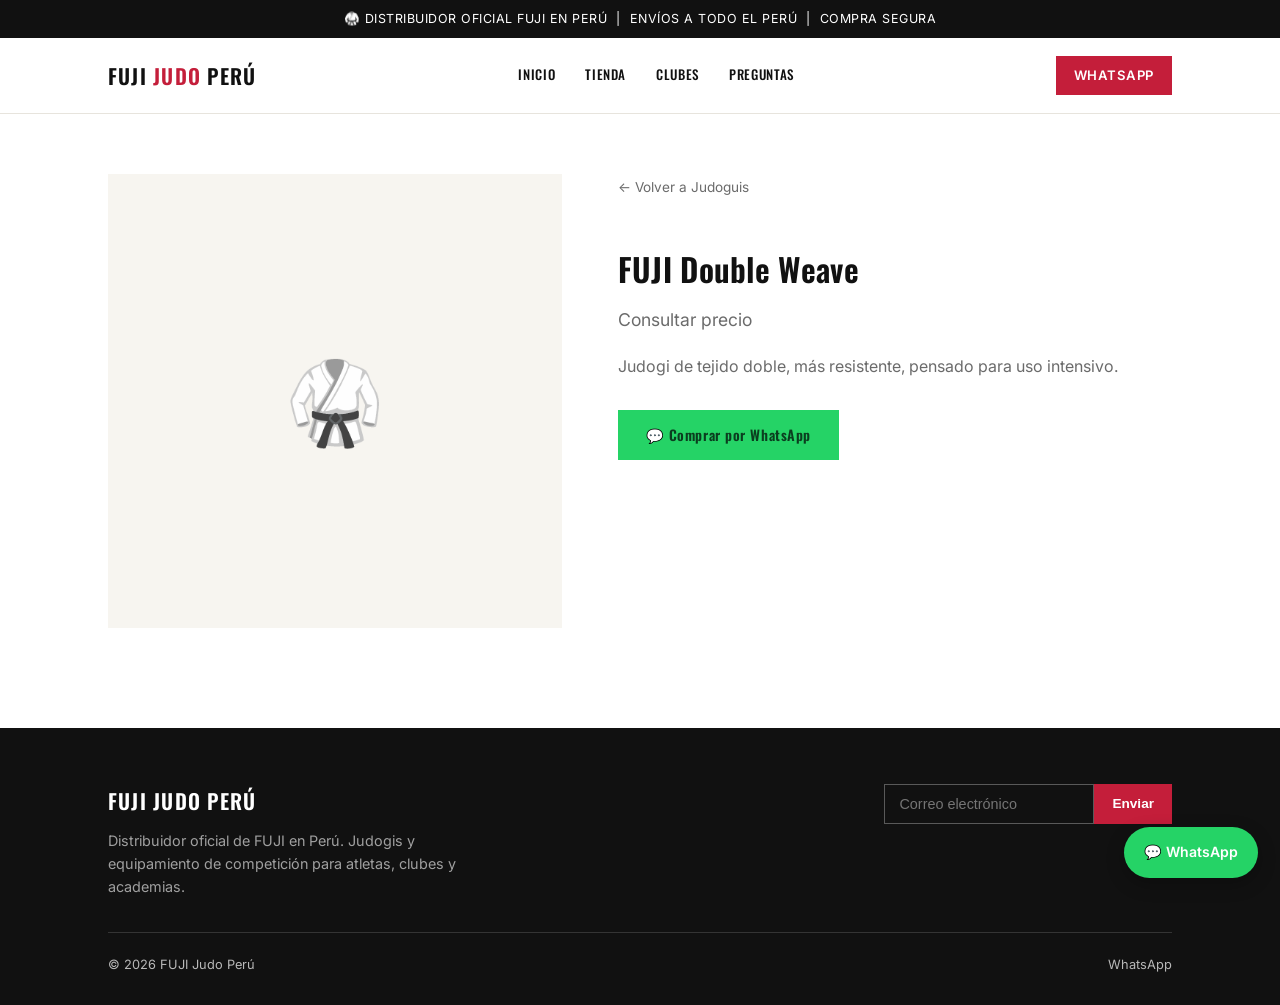
<file: fuji-double-weave.html>
<!DOCTYPE html>
<html lang="es">
<head>
<meta charset="UTF-8">
<meta name="viewport" content="width=device-width, initial-scale=1, viewport-fit=cover">
<title>FUJI Double Weave — FUJI Judo Perú</title>
<link rel="preconnect" href="https://fonts.googleapis.com">
<link rel="preconnect" href="https://fonts.gstatic.com" crossorigin>
<link href="https://fonts.googleapis.com/css2?family=Oswald:wght@400;500;600;700&family=Inter:wght@400;500;600&display=swap" rel="stylesheet">
<link rel="stylesheet" href="styles.css">
</head>
<body>

<div class="announce">🥋 DISTRIBUIDOR OFICIAL FUJI EN PERÚ &nbsp;|&nbsp; ENVÍOS A TODO EL PERÚ &nbsp;|&nbsp; COMPRA SEGURA</div>

<header>
  <div class="navrow">
    <a class="brand" href="index.html">FUJI <span>JUDO</span> PERÚ</a>
    <nav class="links">
      <ul>
        <li><a href="index.html#inicio">INICIO</a></li>
        <li class="dropdown">
          <a href="index.html#tienda">TIENDA</a>
          <ul>
            <li><a href="judoguis.html">Judoguis</a></li>
            <li><a href="cinturones.html">Cinturones</a></li>
            <li><a href="equipamiento.html">Equipamiento</a></li>
            <li><a href="bjj.html">Jiu-Jitsu / BJJ</a></li>
            <li><a href="accesorios.html">Accesorios</a></li>
          </ul>
        </li>
        <li><a href="index.html#clubes">CLUBES</a></li>
        <li><a href="index.html#faq">PREGUNTAS</a></li>
      </ul>
    </nav>
    <div class="nav-actions">
      <a class="wa-btn" href="https://wa.me/51900000000?text=Hola%2C%20quiero%20más%20información%20sobre%20productos%20FUJI" target="_blank" rel="noopener">WHATSAPP</a>
      <button class="hamburger" aria-label="Abrir menú" aria-expanded="false" onclick="toggleMobileMenu()">
        <span></span><span></span><span></span>
      </button>
    </div>
  </div>
  <nav class="mobile-menu" id="mobileMenu">
    <a href="index.html#inicio">Inicio</a>
    <details>
      <summary>Tienda</summary>
        <a href="judoguis.html">Judoguis</a>
        <a href="cinturones.html">Cinturones</a>
        <a href="equipamiento.html">Equipamiento</a>
        <a href="bjj.html">Jiu-Jitsu / BJJ</a>
        <a href="accesorios.html">Accesorios</a>
    </details>
    <a href="index.html#clubes">Clubes</a>
    <a href="index.html#faq">Preguntas</a>
    <a class="mobile-wa" href="https://wa.me/51900000000?text=Hola%2C%20quiero%20más%20información%20sobre%20productos%20FUJI" target="_blank" rel="noopener">💬 Escribir por WhatsApp</a>
  </nav>
</header>

<section class="product-page">
  <div class="wrap product-detail">
    <div class="product-detail-media">
      <div class="product-img-lg">🥋</div>
    </div>
    <div class="product-detail-info">
      <a class="back-link" href="judoguis.html">← Volver a Judoguis</a>
      <h1>FUJI Double Weave</h1>
      <div class="price-lg">Consultar precio</div>
      <p class="product-desc">Judogi de tejido doble, más resistente, pensado para uso intensivo.</p>
      <a class="btn btn-wa" href="https://wa.me/51900000000?text=Hola%2C%20quiero%20consultar%20el%20FUJI%20Double%20Weave" target="_blank" rel="noopener">💬 Comprar por WhatsApp</a>
    </div>
  </div>
</section>

<footer>
  <div class="wrap">
    <div class="foot-grid">
      <div>
        <div class="brand">FUJI JUDO PERÚ</div>
        <p>Distribuidor oficial de FUJI en Perú. Judogis y equipamiento de competición para atletas, clubes y academias.</p>
      </div>
      <div>
        <form class="newsletter" onsubmit="return false;">
          <input type="email" placeholder="Correo electrónico" required>
          <button type="submit">Enviar</button>
        </form>
      </div>
    </div>
    <div class="foot-bottom">
      <span>© 2026 FUJI Judo Perú</span>
      <a href="https://wa.me/51900000000" target="_blank" rel="noopener">WhatsApp</a>
    </div>
  </div>
</footer>

<a class="fab" href="https://wa.me/51900000000?text=Hola%2C%20quiero%20más%20información" target="_blank" rel="noopener">💬 WhatsApp</a>

<script src="site.js" defer></script>
</body>
</html>
</file>
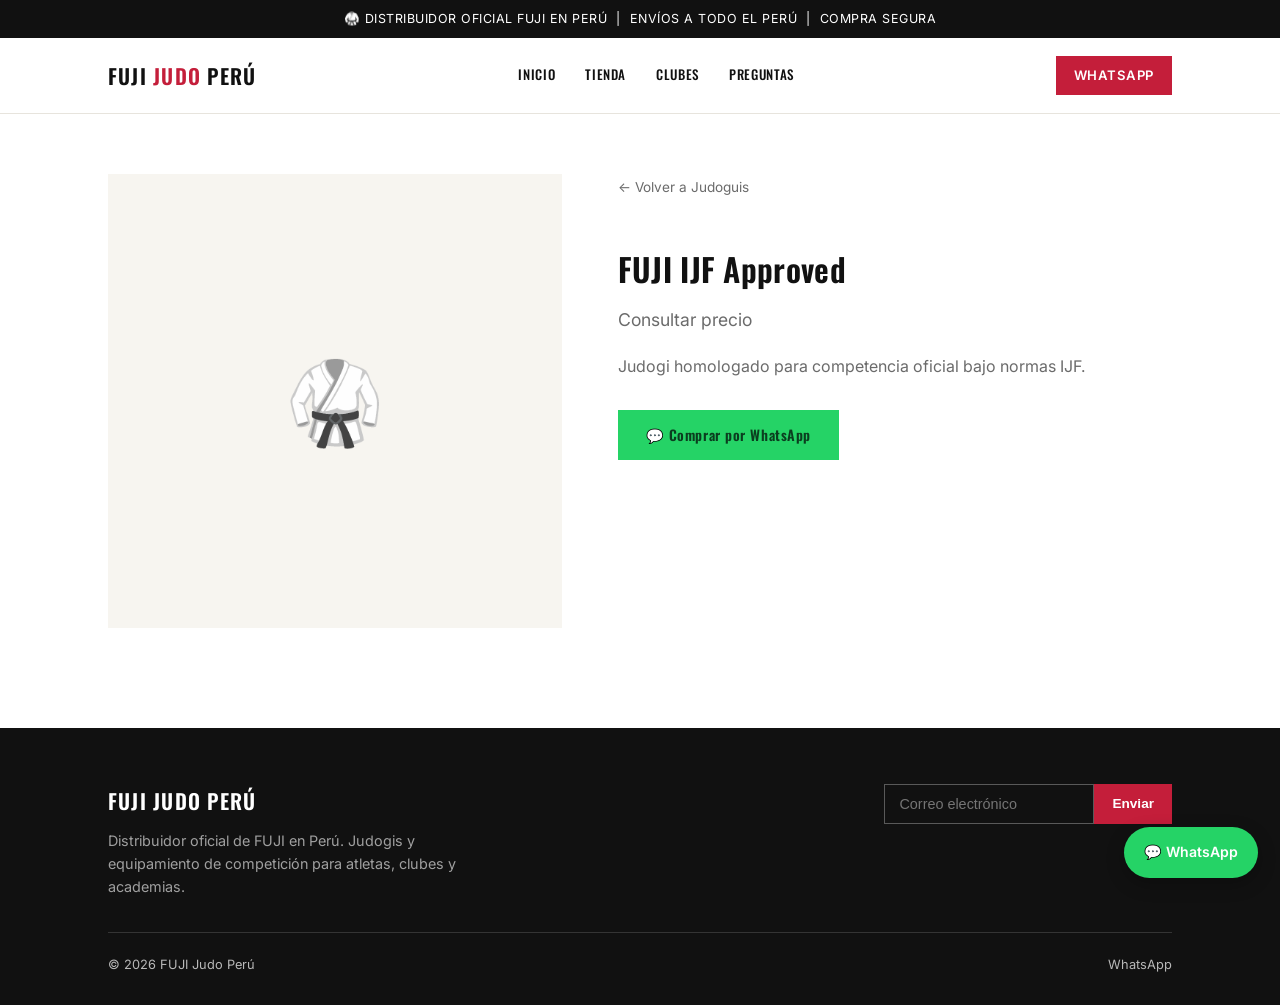
<file: fuji-ijf-approved.html>
<!DOCTYPE html>
<html lang="es">
<head>
<meta charset="UTF-8">
<meta name="viewport" content="width=device-width, initial-scale=1, viewport-fit=cover">
<title>FUJI IJF Approved — FUJI Judo Perú</title>
<link rel="preconnect" href="https://fonts.googleapis.com">
<link rel="preconnect" href="https://fonts.gstatic.com" crossorigin>
<link href="https://fonts.googleapis.com/css2?family=Oswald:wght@400;500;600;700&family=Inter:wght@400;500;600&display=swap" rel="stylesheet">
<link rel="stylesheet" href="styles.css">
</head>
<body>

<div class="announce">🥋 DISTRIBUIDOR OFICIAL FUJI EN PERÚ &nbsp;|&nbsp; ENVÍOS A TODO EL PERÚ &nbsp;|&nbsp; COMPRA SEGURA</div>

<header>
  <div class="navrow">
    <a class="brand" href="index.html">FUJI <span>JUDO</span> PERÚ</a>
    <nav class="links">
      <ul>
        <li><a href="index.html#inicio">INICIO</a></li>
        <li class="dropdown">
          <a href="index.html#tienda">TIENDA</a>
          <ul>
            <li><a href="judoguis.html">Judoguis</a></li>
            <li><a href="cinturones.html">Cinturones</a></li>
            <li><a href="equipamiento.html">Equipamiento</a></li>
            <li><a href="bjj.html">Jiu-Jitsu / BJJ</a></li>
            <li><a href="accesorios.html">Accesorios</a></li>
          </ul>
        </li>
        <li><a href="index.html#clubes">CLUBES</a></li>
        <li><a href="index.html#faq">PREGUNTAS</a></li>
      </ul>
    </nav>
    <div class="nav-actions">
      <a class="wa-btn" href="https://wa.me/51900000000?text=Hola%2C%20quiero%20más%20información%20sobre%20productos%20FUJI" target="_blank" rel="noopener">WHATSAPP</a>
      <button class="hamburger" aria-label="Abrir menú" aria-expanded="false" onclick="toggleMobileMenu()">
        <span></span><span></span><span></span>
      </button>
    </div>
  </div>
  <nav class="mobile-menu" id="mobileMenu">
    <a href="index.html#inicio">Inicio</a>
    <details>
      <summary>Tienda</summary>
        <a href="judoguis.html">Judoguis</a>
        <a href="cinturones.html">Cinturones</a>
        <a href="equipamiento.html">Equipamiento</a>
        <a href="bjj.html">Jiu-Jitsu / BJJ</a>
        <a href="accesorios.html">Accesorios</a>
    </details>
    <a href="index.html#clubes">Clubes</a>
    <a href="index.html#faq">Preguntas</a>
    <a class="mobile-wa" href="https://wa.me/51900000000?text=Hola%2C%20quiero%20más%20información%20sobre%20productos%20FUJI" target="_blank" rel="noopener">💬 Escribir por WhatsApp</a>
  </nav>
</header>

<section class="product-page">
  <div class="wrap product-detail">
    <div class="product-detail-media">
      <div class="product-img-lg">🥋</div>
    </div>
    <div class="product-detail-info">
      <a class="back-link" href="judoguis.html">← Volver a Judoguis</a>
      <h1>FUJI IJF Approved</h1>
      <div class="price-lg">Consultar precio</div>
      <p class="product-desc">Judogi homologado para competencia oficial bajo normas IJF.</p>
      <a class="btn btn-wa" href="https://wa.me/51900000000?text=Hola%2C%20quiero%20consultar%20el%20FUJI%20IJF%20Approved" target="_blank" rel="noopener">💬 Comprar por WhatsApp</a>
    </div>
  </div>
</section>

<footer>
  <div class="wrap">
    <div class="foot-grid">
      <div>
        <div class="brand">FUJI JUDO PERÚ</div>
        <p>Distribuidor oficial de FUJI en Perú. Judogis y equipamiento de competición para atletas, clubes y academias.</p>
      </div>
      <div>
        <form class="newsletter" onsubmit="return false;">
          <input type="email" placeholder="Correo electrónico" required>
          <button type="submit">Enviar</button>
        </form>
      </div>
    </div>
    <div class="foot-bottom">
      <span>© 2026 FUJI Judo Perú</span>
      <a href="https://wa.me/51900000000" target="_blank" rel="noopener">WhatsApp</a>
    </div>
  </div>
</footer>

<a class="fab" href="https://wa.me/51900000000?text=Hola%2C%20quiero%20más%20información" target="_blank" rel="noopener">💬 WhatsApp</a>

<script src="site.js" defer></script>
</body>
</html>
</file>
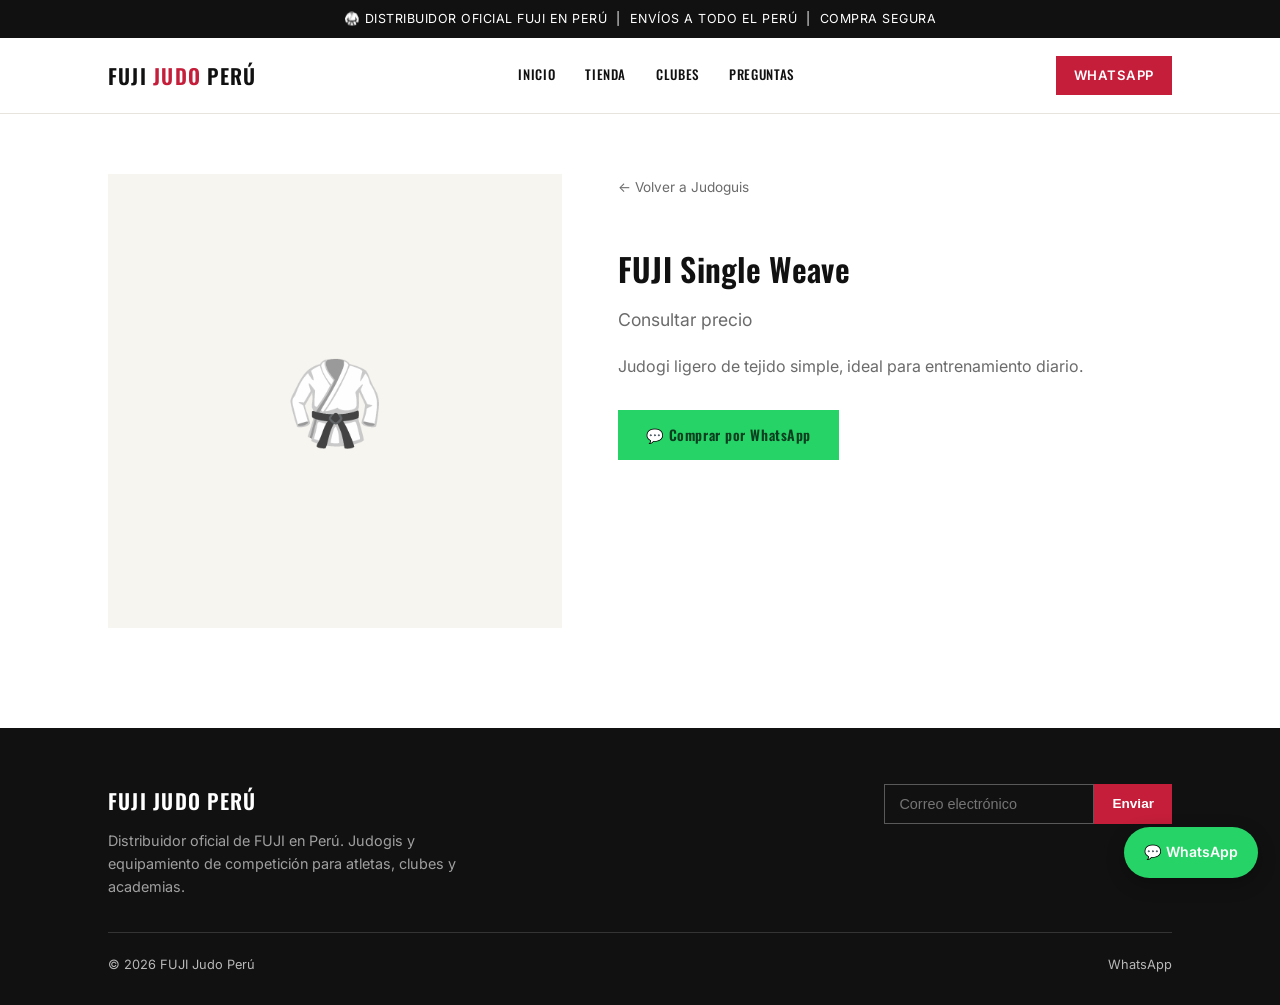
<file: fuji-single-weave.html>
<!DOCTYPE html>
<html lang="es">
<head>
<meta charset="UTF-8">
<meta name="viewport" content="width=device-width, initial-scale=1, viewport-fit=cover">
<title>FUJI Single Weave — FUJI Judo Perú</title>
<link rel="preconnect" href="https://fonts.googleapis.com">
<link rel="preconnect" href="https://fonts.gstatic.com" crossorigin>
<link href="https://fonts.googleapis.com/css2?family=Oswald:wght@400;500;600;700&family=Inter:wght@400;500;600&display=swap" rel="stylesheet">
<link rel="stylesheet" href="styles.css">
</head>
<body>

<div class="announce">🥋 DISTRIBUIDOR OFICIAL FUJI EN PERÚ &nbsp;|&nbsp; ENVÍOS A TODO EL PERÚ &nbsp;|&nbsp; COMPRA SEGURA</div>

<header>
  <div class="navrow">
    <a class="brand" href="index.html">FUJI <span>JUDO</span> PERÚ</a>
    <nav class="links">
      <ul>
        <li><a href="index.html#inicio">INICIO</a></li>
        <li class="dropdown">
          <a href="index.html#tienda">TIENDA</a>
          <ul>
            <li><a href="judoguis.html">Judoguis</a></li>
            <li><a href="cinturones.html">Cinturones</a></li>
            <li><a href="equipamiento.html">Equipamiento</a></li>
            <li><a href="bjj.html">Jiu-Jitsu / BJJ</a></li>
            <li><a href="accesorios.html">Accesorios</a></li>
          </ul>
        </li>
        <li><a href="index.html#clubes">CLUBES</a></li>
        <li><a href="index.html#faq">PREGUNTAS</a></li>
      </ul>
    </nav>
    <div class="nav-actions">
      <a class="wa-btn" href="https://wa.me/51900000000?text=Hola%2C%20quiero%20más%20información%20sobre%20productos%20FUJI" target="_blank" rel="noopener">WHATSAPP</a>
      <button class="hamburger" aria-label="Abrir menú" aria-expanded="false" onclick="toggleMobileMenu()">
        <span></span><span></span><span></span>
      </button>
    </div>
  </div>
  <nav class="mobile-menu" id="mobileMenu">
    <a href="index.html#inicio">Inicio</a>
    <details>
      <summary>Tienda</summary>
        <a href="judoguis.html">Judoguis</a>
        <a href="cinturones.html">Cinturones</a>
        <a href="equipamiento.html">Equipamiento</a>
        <a href="bjj.html">Jiu-Jitsu / BJJ</a>
        <a href="accesorios.html">Accesorios</a>
    </details>
    <a href="index.html#clubes">Clubes</a>
    <a href="index.html#faq">Preguntas</a>
    <a class="mobile-wa" href="https://wa.me/51900000000?text=Hola%2C%20quiero%20más%20información%20sobre%20productos%20FUJI" target="_blank" rel="noopener">💬 Escribir por WhatsApp</a>
  </nav>
</header>

<section class="product-page">
  <div class="wrap product-detail">
    <div class="product-detail-media">
      <div class="product-img-lg">🥋</div>
    </div>
    <div class="product-detail-info">
      <a class="back-link" href="judoguis.html">← Volver a Judoguis</a>
      <h1>FUJI Single Weave</h1>
      <div class="price-lg">Consultar precio</div>
      <p class="product-desc">Judogi ligero de tejido simple, ideal para entrenamiento diario.</p>
      <a class="btn btn-wa" href="https://wa.me/51900000000?text=Hola%2C%20quiero%20consultar%20el%20FUJI%20Single%20Weave" target="_blank" rel="noopener">💬 Comprar por WhatsApp</a>
    </div>
  </div>
</section>

<footer>
  <div class="wrap">
    <div class="foot-grid">
      <div>
        <div class="brand">FUJI JUDO PERÚ</div>
        <p>Distribuidor oficial de FUJI en Perú. Judogis y equipamiento de competición para atletas, clubes y academias.</p>
      </div>
      <div>
        <form class="newsletter" onsubmit="return false;">
          <input type="email" placeholder="Correo electrónico" required>
          <button type="submit">Enviar</button>
        </form>
      </div>
    </div>
    <div class="foot-bottom">
      <span>© 2026 FUJI Judo Perú</span>
      <a href="https://wa.me/51900000000" target="_blank" rel="noopener">WhatsApp</a>
    </div>
  </div>
</footer>

<a class="fab" href="https://wa.me/51900000000?text=Hola%2C%20quiero%20más%20información" target="_blank" rel="noopener">💬 WhatsApp</a>

<script src="site.js" defer></script>
</body>
</html>
</file>
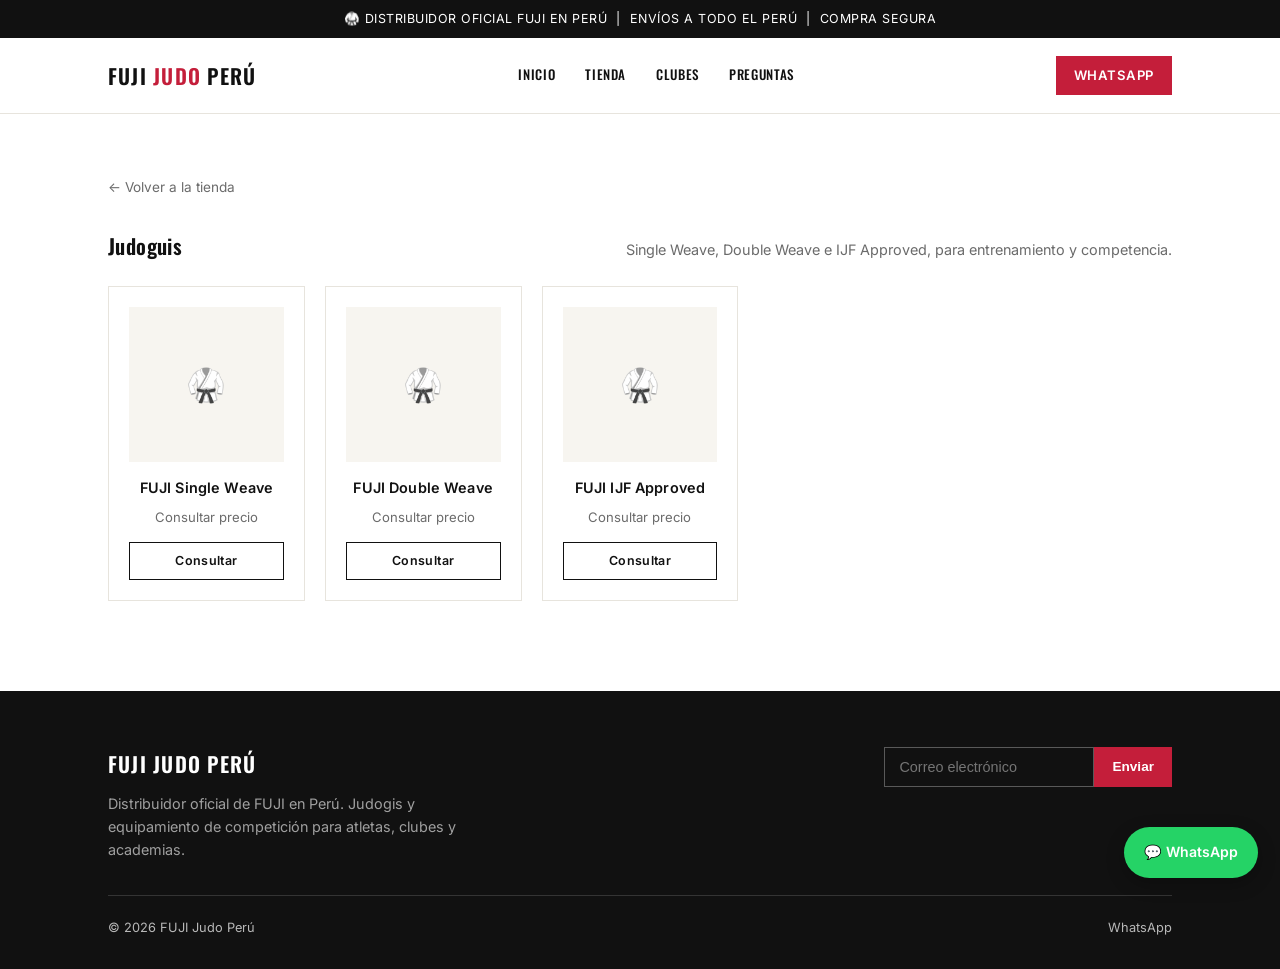
<file: judoguis.html>
<!DOCTYPE html>
<html lang="es">
<head>
<meta charset="UTF-8">
<meta name="viewport" content="width=device-width, initial-scale=1, viewport-fit=cover">
<title>Judoguis — FUJI Judo Perú</title>
<link rel="preconnect" href="https://fonts.googleapis.com">
<link rel="preconnect" href="https://fonts.gstatic.com" crossorigin>
<link href="https://fonts.googleapis.com/css2?family=Oswald:wght@400;500;600;700&family=Inter:wght@400;500;600&display=swap" rel="stylesheet">
<link rel="stylesheet" href="styles.css">
</head>
<body>

<div class="announce">🥋 DISTRIBUIDOR OFICIAL FUJI EN PERÚ &nbsp;|&nbsp; ENVÍOS A TODO EL PERÚ &nbsp;|&nbsp; COMPRA SEGURA</div>

<header>
  <div class="navrow">
    <a class="brand" href="index.html">FUJI <span>JUDO</span> PERÚ</a>
    <nav class="links">
      <ul>
        <li><a href="index.html#inicio">INICIO</a></li>
        <li class="dropdown">
          <a href="index.html#tienda">TIENDA</a>
          <ul>
            <li><a href="judoguis.html">Judoguis</a></li>
            <li><a href="cinturones.html">Cinturones</a></li>
            <li><a href="equipamiento.html">Equipamiento</a></li>
            <li><a href="bjj.html">Jiu-Jitsu / BJJ</a></li>
            <li><a href="accesorios.html">Accesorios</a></li>
          </ul>
        </li>
        <li><a href="index.html#clubes">CLUBES</a></li>
        <li><a href="index.html#faq">PREGUNTAS</a></li>
      </ul>
    </nav>
    <div class="nav-actions">
      <a class="wa-btn" href="https://wa.me/51900000000?text=Hola%2C%20quiero%20más%20información%20sobre%20productos%20FUJI" target="_blank" rel="noopener">WHATSAPP</a>
      <button class="hamburger" aria-label="Abrir menú" aria-expanded="false" onclick="toggleMobileMenu()">
        <span></span><span></span><span></span>
      </button>
    </div>
  </div>
  <nav class="mobile-menu" id="mobileMenu">
    <a href="index.html#inicio">Inicio</a>
    <details>
      <summary>Tienda</summary>
        <a href="judoguis.html">Judoguis</a>
        <a href="cinturones.html">Cinturones</a>
        <a href="equipamiento.html">Equipamiento</a>
        <a href="bjj.html">Jiu-Jitsu / BJJ</a>
        <a href="accesorios.html">Accesorios</a>
    </details>
    <a href="index.html#clubes">Clubes</a>
    <a href="index.html#faq">Preguntas</a>
    <a class="mobile-wa" href="https://wa.me/51900000000?text=Hola%2C%20quiero%20más%20información%20sobre%20productos%20FUJI" target="_blank" rel="noopener">💬 Escribir por WhatsApp</a>
  </nav>
</header>

<section class="category-page">
  <div class="wrap">
    <a class="back-link" href="index.html#tienda">← Volver a la tienda</a>
    <div class="cat-header">
      <h3>Judoguis</h3>
      <p>Single Weave, Double Weave e IJF Approved, para entrenamiento y competencia.</p>
    </div>
    <div class="product-grid">
        <div class="product-card">
          <a class="product-link" href="fuji-single-weave.html">
            <div class="product-img">🥋</div>
            <h4>FUJI Single Weave</h4>
          </a>
          <div class="price">Consultar precio</div>
          <a class="btn-add" href="https://wa.me/51900000000?text=Hola%2C%20quiero%20consultar%20el%20FUJI%20Single%20Weave" target="_blank" rel="noopener">Consultar</a>
        </div>
        <div class="product-card">
          <a class="product-link" href="fuji-double-weave.html">
            <div class="product-img">🥋</div>
            <h4>FUJI Double Weave</h4>
          </a>
          <div class="price">Consultar precio</div>
          <a class="btn-add" href="https://wa.me/51900000000?text=Hola%2C%20quiero%20consultar%20el%20FUJI%20Double%20Weave" target="_blank" rel="noopener">Consultar</a>
        </div>
        <div class="product-card">
          <a class="product-link" href="fuji-ijf-approved.html">
            <div class="product-img">🥋</div>
            <h4>FUJI IJF Approved</h4>
          </a>
          <div class="price">Consultar precio</div>
          <a class="btn-add" href="https://wa.me/51900000000?text=Hola%2C%20quiero%20consultar%20el%20FUJI%20IJF%20Approved" target="_blank" rel="noopener">Consultar</a>
        </div>
    </div>
  </div>
</section>

<footer>
  <div class="wrap">
    <div class="foot-grid">
      <div>
        <div class="brand">FUJI JUDO PERÚ</div>
        <p>Distribuidor oficial de FUJI en Perú. Judogis y equipamiento de competición para atletas, clubes y academias.</p>
      </div>
      <div>
        <form class="newsletter" onsubmit="return false;">
          <input type="email" placeholder="Correo electrónico" required>
          <button type="submit">Enviar</button>
        </form>
      </div>
    </div>
    <div class="foot-bottom">
      <span>© 2026 FUJI Judo Perú</span>
      <a href="https://wa.me/51900000000" target="_blank" rel="noopener">WhatsApp</a>
    </div>
  </div>
</footer>

<a class="fab" href="https://wa.me/51900000000?text=Hola%2C%20quiero%20más%20información" target="_blank" rel="noopener">💬 WhatsApp</a>

<script src="site.js" defer></script>
</body>
</html>
</file>
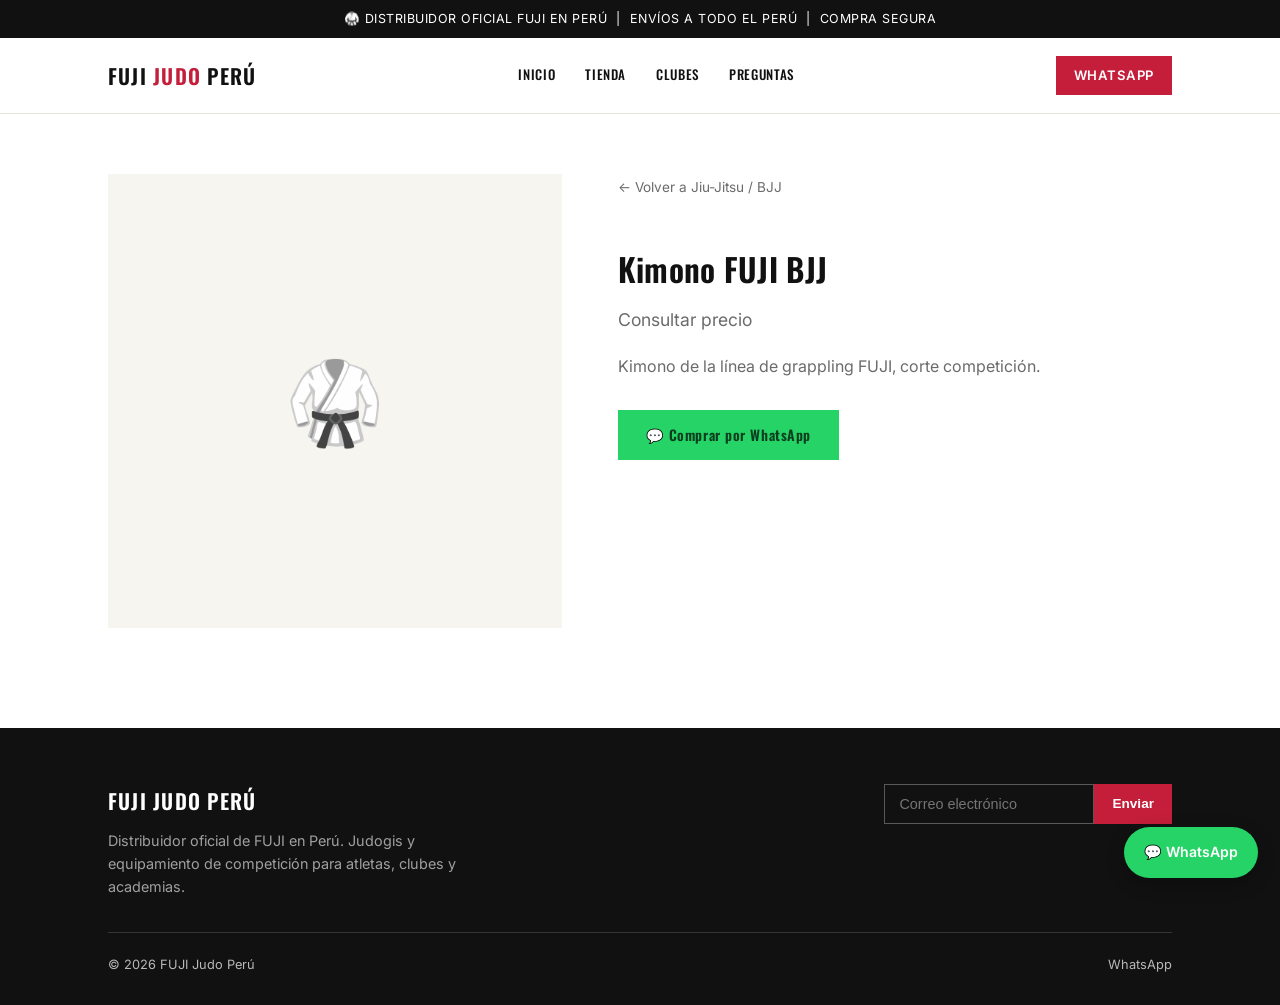
<file: kimono-fuji-bjj.html>
<!DOCTYPE html>
<html lang="es">
<head>
<meta charset="UTF-8">
<meta name="viewport" content="width=device-width, initial-scale=1, viewport-fit=cover">
<title>Kimono FUJI BJJ — FUJI Judo Perú</title>
<link rel="preconnect" href="https://fonts.googleapis.com">
<link rel="preconnect" href="https://fonts.gstatic.com" crossorigin>
<link href="https://fonts.googleapis.com/css2?family=Oswald:wght@400;500;600;700&family=Inter:wght@400;500;600&display=swap" rel="stylesheet">
<link rel="stylesheet" href="styles.css">
</head>
<body>

<div class="announce">🥋 DISTRIBUIDOR OFICIAL FUJI EN PERÚ &nbsp;|&nbsp; ENVÍOS A TODO EL PERÚ &nbsp;|&nbsp; COMPRA SEGURA</div>

<header>
  <div class="navrow">
    <a class="brand" href="index.html">FUJI <span>JUDO</span> PERÚ</a>
    <nav class="links">
      <ul>
        <li><a href="index.html#inicio">INICIO</a></li>
        <li class="dropdown">
          <a href="reigi.html">TIENDA</a>
          <ul>
            <li><a href="judoguis.html">Judoguis</a></li>
            <li><a href="cinturones.html">Cinturones</a></li>
            <li><a href="equipamiento.html">Equipamiento</a></li>
            <li><a href="bjj.html">Jiu-Jitsu / BJJ</a></li>
            <li><a href="accesorios.html">Accesorios</a></li>
          </ul>
        </li>
        <li><a href="index.html#clubes">CLUBES</a></li>
        <li><a href="index.html#faq">PREGUNTAS</a></li>
      </ul>
    </nav>
    <div class="nav-actions">
      <a class="wa-btn" href="https://wa.me/51900000000?text=Hola%2C%20quiero%20más%20información%20sobre%20productos%20FUJI" target="_blank" rel="noopener">WHATSAPP</a>
      <button class="hamburger" aria-label="Abrir menú" aria-expanded="false" onclick="toggleMobileMenu()">
        <span></span><span></span><span></span>
      </button>
    </div>
  </div>
  <nav class="mobile-menu" id="mobileMenu">
    <a href="reigi.html">Inicio</a>
    <details>
      <summary>Tienda</summary>
        <a href="judoguis.html">Judoguis</a>
        <a href="cinturones.html">Cinturones</a>
        <a href="equipamiento.html">Equipamiento</a>
        <a href="bjj.html">Jiu-Jitsu / BJJ</a>
        <a href="accesorios.html">Accesorios</a>
    </details>
    <a href="reigi.html">Clubes</a>
    <a href="reigi.html">Preguntas</a>
    <a class="mobile-wa" href="https://wa.me/51900000000?text=Hola%2C%20quiero%20más%20información%20sobre%20productos%20FUJI" target="_blank" rel="noopener">💬 Escribir por WhatsApp</a>
  </nav>
</header>

<section class="product-page">
  <div class="wrap product-detail">
    <div class="product-detail-media">
      <div class="product-img-lg">🥋</div>
    </div>
    <div class="product-detail-info">
      <a class="back-link" href="bjj.html">← Volver a Jiu-Jitsu / BJJ</a>
      <h1>Kimono FUJI BJJ</h1>
      <div class="price-lg">Consultar precio</div>
      <p class="product-desc">Kimono de la línea de grappling FUJI, corte competición.</p>
      <a class="btn btn-wa" href="https://wa.me/51900000000?text=Hola%2C%20quiero%20consultar%20la%20línea%20BJJ%20FUJI" target="_blank" rel="noopener">💬 Comprar por WhatsApp</a>
    </div>
  </div>
</section>

<footer>
  <div class="wrap">
    <div class="foot-grid">
      <div>
        <div class="brand">FUJI JUDO PERÚ</div>
        <p>Distribuidor oficial de FUJI en Perú. Judogis y equipamiento de competición para atletas, clubes y academias.</p>
      </div>
      <div>
        <form class="newsletter" onsubmit="return false;">
          <input type="email" placeholder="Correo electrónico" required>
          <button type="submit">Enviar</button>
        </form>
      </div>
    </div>
    <div class="foot-bottom">
      <span>© 2026 FUJI Judo Perú</span>
      <a href="https://wa.me/51900000000" target="_blank" rel="noopener">WhatsApp</a>
    </div>
  </div>
</footer>

<a class="fab" href="https://wa.me/51900000000?text=Hola%2C%20quiero%20más%20información" target="_blank" rel="noopener">💬 WhatsApp</a>

<script src="site.js" defer></script>
</body>
</html>
</file>
<file: styles.css>
:root{
  --ink:#111111; --paper:#FFFFFF; --gray:#6B6B6B; --line:#E7E4DD;
  --red:#C41E3A; --red-dark:#8E1428; --sand:#F7F5F0;
  box-sizing:border-box;
  padding-top: env(safe-area-inset-top, 0px);
  padding-bottom: env(safe-area-inset-bottom, 0px);
}
*{box-sizing:inherit; margin:0; padding:0;}
html{scroll-behavior:smooth; scroll-padding-top:96px;}
body{
  font-family:'Inter',sans-serif; background:var(--paper); color:var(--ink);
  line-height:1.6; -webkit-font-smoothing:antialiased;
}
h1,h2,h3,.brand,nav a,.btn{font-family:'Oswald',sans-serif;}
a{color:inherit; text-decoration:none;}
img{max-width:100%; display:block;}
.wrap{max-width:1120px; margin:0 auto; padding:0 28px;}

/* Announcement bar */
.announce{
  background:var(--ink); color:var(--paper); font-size:0.78rem; letter-spacing:0.04em;
  text-align:center; padding:9px 12px; padding-top:calc(9px + env(safe-area-inset-top,0px));
}

/* Header */
header{position:sticky; top:0; z-index:40; background:var(--paper); border-bottom:1px solid var(--line);}
.navrow{display:flex; align-items:center; justify-content:space-between; padding:18px 28px; max-width:1120px; margin:0 auto;}
.brand{font-weight:600; font-size:1.3rem; letter-spacing:0.06em;}
.brand span{color:var(--red);}
nav.links{display:flex; gap:30px; font-size:0.82rem; letter-spacing:0.05em; font-weight:500;}
nav.links li{list-style:none; position:relative;}
nav.links > ul{display:flex; gap:30px;}
.dropdown{position:relative;}
.dropdown ul{
  position:absolute; top:100%; left:0; background:var(--paper);
  min-width:190px; padding:14px 0 4px; display:none;
}
.dropdown:hover ul{display:block;}
.dropdown ul li{list-style:none;}
.dropdown ul a{
  display:block; padding:7px 0; font-weight:400; letter-spacing:0.01em; font-size:0.92rem;
  color:var(--gray); text-transform:none;
}
.dropdown ul a:hover, .dropdown ul a.active{color:var(--ink); font-weight:600;}

/* Category page */
.category-page{padding:60px 0 90px;}
.back-link{display:inline-block; font-size:0.85rem; color:var(--gray); margin-bottom:30px;}
.back-link:hover{color:var(--ink);}
.cat-view-all{font-size:0.82rem; font-weight:600; letter-spacing:0.03em; border-bottom:1.5px solid var(--red); padding-bottom:2px; align-self:start; margin-top:6px;}

/* Product detail page */
.product-page{padding:60px 0 100px;}
.product-detail{display:grid; grid-template-columns:0.9fr 1.1fr; gap:56px; align-items:start;}
.product-img-lg{
  aspect-ratio:1/1; background:var(--sand); display:flex; align-items:center; justify-content:center;
  font-size:5rem;
}
.product-detail-info h1{font-size:2rem; font-weight:600; margin:14px 0 12px; letter-spacing:0.01em;}
.price-lg{font-size:1.1rem; color:var(--gray); margin-bottom:20px;}
.product-desc{color:var(--gray); max-width:50ch; margin-bottom:30px;}
@media(max-width:760px){ .product-detail{grid-template-columns:1fr;} }
.wa-btn{
  background:var(--red); color:#fff; padding:9px 18px; font-size:0.82rem; font-weight:600;
  letter-spacing:0.04em; white-space:nowrap;
}
.nav-actions{display:flex; align-items:center; gap:14px;}
.hamburger{
  display:none; flex-direction:column; gap:5px; background:none; border:none; padding:6px; cursor:pointer;
}
.hamburger span{width:22px; height:2px; background:var(--ink); display:block;}
.mobile-menu{display:none; flex-direction:column; border-top:1px solid var(--line); padding:6px 28px 18px;}
.mobile-menu.open{display:flex;}
.mobile-menu a{padding:12px 0; font-size:0.95rem; border-bottom:1px solid var(--line);}
.mobile-menu details{border-bottom:1px solid var(--line);}
.mobile-menu details summary{padding:12px 0; font-size:0.95rem; cursor:pointer; list-style:none;}
.mobile-menu details summary::-webkit-details-marker{display:none;}
.mobile-menu details a{padding-left:14px; border-bottom:none; color:var(--gray); font-size:0.9rem;}
.mobile-wa{color:var(--red) !important; font-weight:600; border-bottom:none !important;}
@media(max-width:820px){
  nav.links{display:none;}
  .hamburger{display:flex;}
}

/* Hero */
.hero{
  background:var(--ink); color:var(--paper); text-align:center;
  padding:110px 28px 100px; position:relative; overflow:hidden;
}
.hero:before{
  content:""; position:absolute; inset:0; opacity:0.5;
  background:linear-gradient(135deg, transparent 46%, var(--red) 47%, var(--red) 53%, transparent 54%);
}
.hero-inner{position:relative; z-index:2; max-width:640px; margin:0 auto;}
.hero .kicker{font-size:0.82rem; letter-spacing:0.14em; color:var(--red); font-weight:600; margin-bottom:18px;}
.hero h1{font-size:clamp(2.6rem,7vw,4.6rem); font-weight:600; letter-spacing:0.02em; margin-bottom:16px;}
.hero p{font-size:1.1rem; color:rgba(255,255,255,0.82); max-width:440px; margin:0 auto 34px;}
.btnrow{display:flex; gap:16px; justify-content:center; flex-wrap:wrap;}
.btn{display:inline-block; padding:14px 28px; font-weight:600; font-size:0.88rem; letter-spacing:0.04em;}
.btn-primary{background:var(--paper); color:var(--ink);}
.btn-outline{border:1.5px solid rgba(255,255,255,0.55); color:var(--paper);}

/* Section heading */
.section-head{max-width:56ch; margin:0 auto 44px; text-align:center;}
.section-head .kicker{font-size:0.78rem; letter-spacing:0.12em; color:var(--red); font-weight:600; margin-bottom:10px;}
.section-head h2{font-size:1.9rem; font-weight:600;}
.section-head p{color:var(--gray); margin-top:10px;}

/* Distribuidor */
.distrib{padding:88px 0; text-align:center;}
.distrib p{max-width:62ch; margin:0 auto; color:var(--gray); font-size:1.05rem;}

/* Feature row */
.features{background:var(--sand); padding:56px 0;}
.feat-grid{display:grid; grid-template-columns:repeat(auto-fit,minmax(200px,1fr)); gap:32px; text-align:center;}
.feat-grid .icon{font-size:1.6rem; margin-bottom:10px;}
.feat-grid h3{font-size:0.95rem; font-weight:600; margin-bottom:6px; letter-spacing:0.02em;}
.feat-grid p{font-size:0.86rem; color:var(--gray);}

/* Tienda */
.tienda{padding:90px 0;}
.category-block{padding:44px 0; border-bottom:1px solid var(--line);}
.category-block:last-child{border-bottom:none;}
.cat-header{display:flex; justify-content:space-between; align-items:baseline; gap:20px; margin-bottom:24px; flex-wrap:wrap;}
.cat-header h3{font-size:1.3rem; font-weight:600; letter-spacing:0.02em;}
.cat-header p{font-size:0.9rem; color:var(--gray);}
.product-grid{display:grid; grid-template-columns:repeat(auto-fill,minmax(190px,1fr)); gap:20px;}
.product-card{border:1px solid var(--line); padding:20px; text-align:center; transition:border-color .15s;}
.product-card:hover{border-color:var(--red);}
.product-img{
  aspect-ratio:1/1; background:var(--sand); display:flex; align-items:center; justify-content:center;
  font-size:2rem; margin-bottom:14px;
}
.product-card h4{font-size:0.9rem; font-weight:600; margin-bottom:8px; letter-spacing:0.01em;}
.product-link{display:block; color:inherit;}
.product-link:hover h4{color:var(--red);}
.product-card .price{font-size:0.82rem; color:var(--gray); margin-bottom:14px;}
.product-card .btn-add{
  display:inline-block; font-size:0.78rem; font-weight:600; letter-spacing:0.03em;
  border:1px solid var(--ink); padding:8px 16px; width:100%;
}
.product-card .btn-add:hover{background:var(--ink); color:#fff;}

/* Clubes */
.clubes{background:var(--ink); color:var(--paper); padding:96px 0;}
.clubes .wrap{display:grid; grid-template-columns:1.1fr 0.9fr; gap:56px; align-items:center;}
.clubes .kicker{color:var(--red); font-size:0.82rem; font-weight:600; letter-spacing:0.1em; margin-bottom:14px;}
.clubes h2{font-size:2rem; font-weight:600; margin-bottom:16px; line-height:1.18;}
.clubes p{color:rgba(255,255,255,0.8); max-width:46ch; margin-bottom:28px;}
.clubes .btn-primary{background:var(--red); color:#fff;}
.tier-card{border:1px solid rgba(255,255,255,0.18);}
.tier{display:flex; justify-content:space-between; padding:18px 24px; border-bottom:1px solid rgba(255,255,255,0.14);}
.tier:last-child{border-bottom:none;}
.tier .name{font-weight:600; font-size:0.95rem;}
.tier .qty{color:rgba(255,255,255,0.55); font-size:0.85rem;}
@media(max-width:800px){ .clubes .wrap{grid-template-columns:1fr;} }

/* Helper */
.helper{padding:0 0 90px;}
.helper .box{
  border:1px solid var(--line); padding:40px; display:flex; justify-content:space-between;
  align-items:center; gap:30px; flex-wrap:wrap; text-align:left;
}
.helper h2{font-size:1.4rem; font-weight:600; margin-bottom:8px;}
.helper p{color:var(--gray); max-width:50ch;}
.btn-wa{background:#25D366; color:#0b3d1f; white-space:nowrap;}

/* FAQ */
.faq{padding:90px 0; background:var(--sand);}
.faq-item{border-bottom:1px solid var(--line); padding:20px 0;}
.faq-item summary{cursor:pointer; font-weight:600; font-size:1rem; list-style:none; display:flex; justify-content:space-between;}
.faq-item summary::-webkit-details-marker{display:none;}
.faq-item summary:after{content:"+"; font-size:1.2rem; color:var(--red);}
.faq-item[open] summary:after{content:"–";}
.faq-item p{color:var(--gray); margin-top:12px; max-width:64ch; font-size:0.94rem;}

/* Footer */
footer{background:var(--ink); color:rgba(255,255,255,0.7); padding:56px 0 calc(30px + env(safe-area-inset-bottom,0px));}
.foot-grid{display:flex; justify-content:space-between; gap:40px; flex-wrap:wrap; margin-bottom:34px;}
.foot-grid .brand{color:var(--paper);}
.foot-grid p{max-width:40ch; font-size:0.9rem; margin-top:12px; color:rgba(255,255,255,0.6);}
.newsletter{display:flex; gap:0; max-width:340px;}
.newsletter input{flex:1; padding:11px 14px; border:1px solid rgba(255,255,255,0.3); background:transparent; color:#fff; font-size:0.9rem;}
.newsletter button{padding:11px 18px; background:var(--red); color:#fff; border:none; font-weight:600; font-size:0.85rem;}
.foot-bottom{border-top:1px solid rgba(255,255,255,0.15); padding-top:22px; font-size:0.8rem; display:flex; justify-content:space-between; flex-wrap:wrap; gap:10px;}

/* Floating WhatsApp */
.fab{
  position:fixed; right:22px; z-index:50; background:#25D366; color:#fff; border-radius:40px;
  padding:14px 20px; display:flex; align-items:center; gap:8px; font-weight:600; font-size:0.88rem;
  box-shadow:0 6px 18px rgba(0,0,0,0.25);
  bottom: calc(22px + env(safe-area-inset-bottom,0px));
}
</file>
